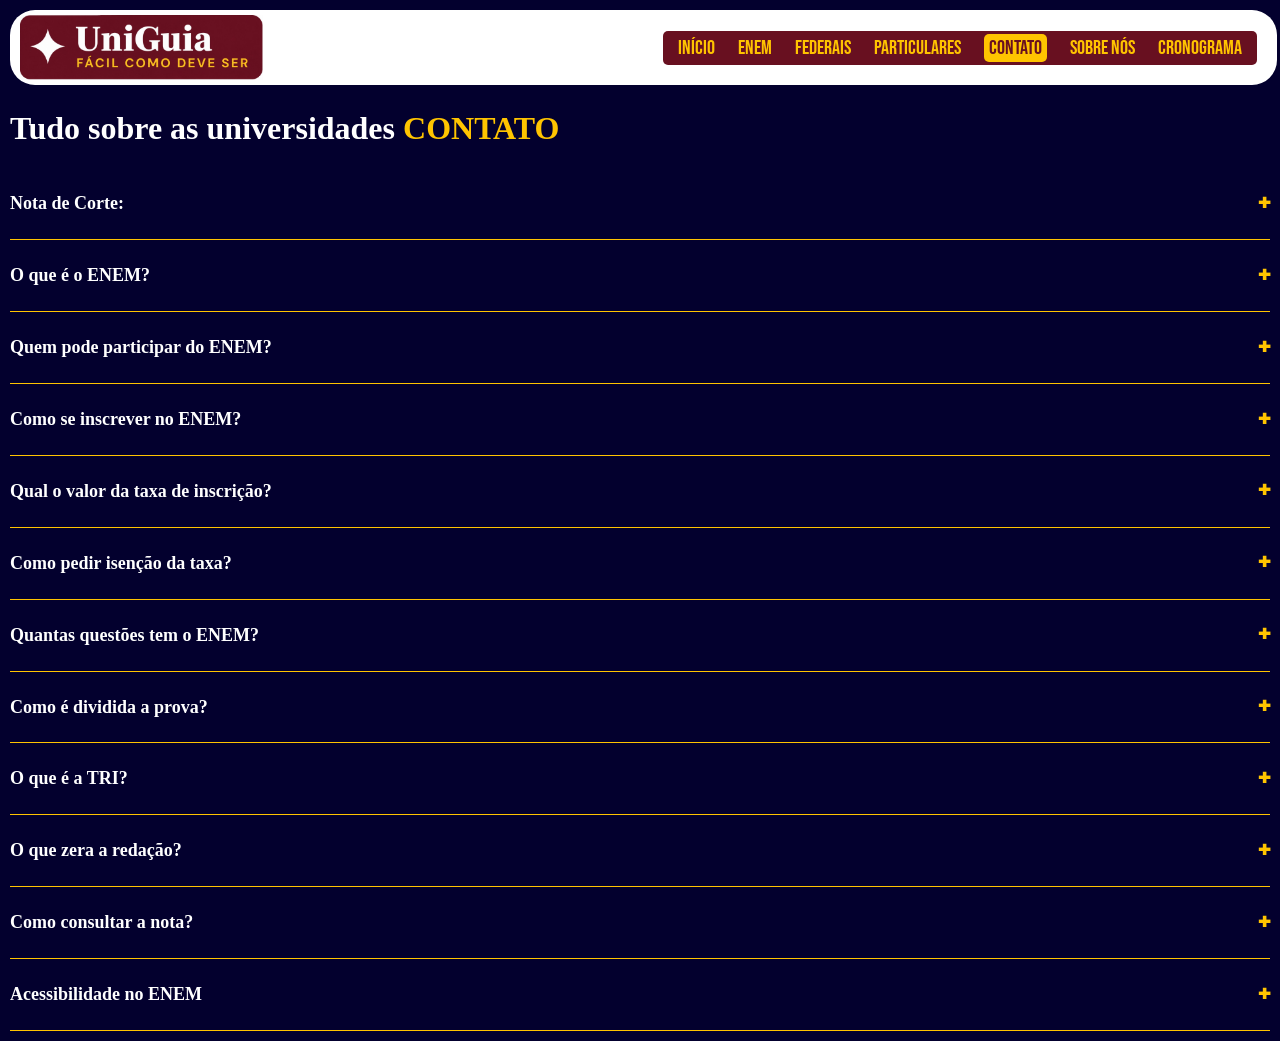
<file: contato.html>
<!DOCTYPE html>
<html lang="en">
<head>
    <meta charset="UTF-8">
    <meta name="viewport" content="width=device-width, initial-scale=1.0">
    <title>UniGuia</title>
    <link rel="stylesheet" href="style.css">
    <link rel="preconnect" href="https://fonts.googleapis.com">
    <link rel="preconnect" href="https://fonts.gstatic.com" crossorigin>
    <link href="https://fonts.googleapis.com/css2?family=Bebas+Neue&display=swap" rel="stylesheet">
</head>
<body>
    <header>
        <div class="logo">
           <img src="img/logo.jpg" alt="logo">
        </div>
        
        <div class="menu">
            <nav>
                <a href="index.html">Início</a>
                <a href="enem.html">Enem</a>
                <a href="federais.html">Federais</a>
                <a href="particulares.html" >Particulares</a>
                <a href="contato.html" id="estilo">Contato</a>
                <a href="sobre_nos.html">Sobre Nós</a>
                <a href="cronograma.html">Cronograma</a>
            </nav>
        </div>
    </header>

    <style>
        body {
            font-family: "Bebas Neue", sans-serif;
            padding: 2px;
            color: #fff;
            background-color: #03002e;;
        }

       .enem {
            margin-top: 100px; 

        }
        .amarelo {
            color: #ffc400;
        }

        h1 {
            font-family: 'Times New Roman', Times, serif;
        }

        h2 {
            text-align: center;
            color: #fff;
            font-family: Georgia, 'Times New Roman', Times, serif;
            font-size: 18px;
        }

        p {
            text-indent: 50px;
        }
        .faq-item {
            border-bottom: 1px solid #ffc400;
            padding: 10px 0;
        }

        .pergunta {
            display: flex;
            justify-content: space-between;
            align-items: center;
            cursor: pointer;
        }

        .pergunta h3 {
            margin: 0;
            font-size: 18px;
            color: #f6f6f6;
        }

        .icone {
            font-size: 30px;
            font-weight: bold;
            color: #ffc400;
            transition: transform 0.3s ease;
        }

        .resposta {
            max-height: 0;
            overflow: hidden;
            transition: max-height 0.3s ease, padding 0.3s ease;
            color: #fff;
        }

        .faq-item.ativa .resposta {
            max-height: 200px;
            padding-top: 10px;
        }

        .faq-item.ativa .icone {
            transform: rotate(45deg);
        }
    </style>
</head>
<body>
        <div class="enem">
        <h1>Tudo sobre as universidades <span class="amarelo"> CONTATO <span></h1>

        <!-- Pergunta 1 -->
        <div class="faq-item">
            <div class="pergunta">
                <h2>Nota de Corte:</h2>
                <span class="icone">+</span>
            </div>
            <div class="resposta">
                <a href="https://acessounico.mec.gov.br/busca" target="_blank"><p> Nota de Corte </p></a>
            </div>
        </div>
        
        <!-- Pergunta 2 -->
        <div class="faq-item">
            <div class="pergunta">
                <h2>O que é o ENEM?</h2>
                <span class="icone">+</span>
            </div>
            <div class="resposta">
                <p>
                    O ENEM (Exame Nacional do Ensino Médio) é uma avaliação criada 
                    pelo Ministério da Educação em 1998. Atualmente, ele é utilizado
                    como uma das principais formas de ingresso no ensino superior
                    brasileiro, permitindo acesso ao SISU, PROUNI, FIES e diversas
                    instituições de ensino.
                </p>
            </div>
        </div>
        
        <!-- Pergunta 3 -->
        <div class="faq-item">
            <div class="pergunta">
                <h2>Quem pode participar do ENEM?</h2>
                <span class="icone">+</span>
            </div>
            <div class="resposta">
                <p>
                    Pode participar:
                    Quem já concluiu o Ensino Médio;
                    Quem está concluindo o Ensino Médio;
                    Estudantes dos anos anteriores como "treineiros", apenas para autoavaliação.
                </p>
            </div>
        </div>
        
        <!-- Pergunta 4 -->
        <div class="faq-item">
            <div class="pergunta">
                <h2>Como se inscrever no ENEM?</h2>
       
                <span class="icone">+</span>
            </div>
            <div class="resposta">
                 <p> 
                    A inscrição é realizada exclusivamente pela Página do Participante do Inep,
                    utilizando CPF e conta Gov.br Site oficial: 
                </p>
                <a href="https://enem.inep.gov.br/participante/?utm_source=chatgpt.com" target="_blank"><p> Página do participante </p></a>
            </div>
        </div>


        <!-- Pergunta 5 -->
        <div class="faq-item">
            <div class="pergunta">
                <h2>Qual o valor da taxa de inscrição?</h2>
                <span class="icone">+</span>
            </div>
            <div class="resposta">
                <p>
                    Na edição de 2026, a taxa de inscrição é de R$ 85,00.
                </p>            
            </div>
        </div>


        <!-- Pergunta 6 -->
        <div class="faq-item">
            <div class="pergunta">
                <h2>Como pedir isenção da taxa?</h2>
        
                <span class="icone">+</span>
            </div>
            <div class="resposta">
                <p>
                    Podem solicitar isenção:
                    Estudantes do 3º ano da rede pública;
                    Pessoas que cursaram todo o ensino médio em escola pública ou como bolsistas
                    integrais com renda familiar de até 1,5 salário mínimo por pessoa;
                    Inscritos no CadÚnico;
                    Beneficiários do programa Pé-de-Meia.
                </p>
            </div>
        </div>

         <!-- Pergunta 7 -->
        <div class="faq-item">
            <div class="pergunta">
                <h2>Quantas questões tem o ENEM?</h2>
                <span class="icone">+</span>
            </div>
            <div class="resposta">
                <p>
                    O exame possui:
                    180 questões objetivas;
                    1 redação dissertativo-argumentativa.
                    As questões são divididas em quatro áreas do conhecimento.
                </p>
            </div>
        </div>
        
        <!-- Pergunta 8 -->
        <div class="faq-item">
            <div class="pergunta">
                <h2>Como é dividida a prova?</h2>
                <span class="icone">+</span>
            </div>
            <div class="resposta">
                <p>1º dia</p>
                <p>
                    - Linguagens, Códigos e suas Tecnologias
                    - Ciências Humanas e suas Tecnologias
                    - Redação</p>
                <p>2º dia</p>
                <p>
                    - Matemática e suas Tecnologias
                    - Ciências da Natureza e suas Tecnologias 
                </p>
                <p>
                    Total: 180 questões + redação.
                </p>
            </div>
        </div>

        <!-- Pergunta 9 -->
        <div class="faq-item">
            <div class="pergunta">
                <h2>O que é a TRI?</h2>
        
                <span class="icone">+</span>
            </div>
            <div class="resposta">
                <p>
                    TRI significa Teoria de Resposta ao Item.
                    Ela não considera apenas quantas questões você acertou, mas também a coerência dos seus acertos. Acertar questões difíceis e errar muitas fáceis pode reduzir a nota final, pois o sistema entende que houve inconsistência no padrão de respostas.
                </p>
            </div>
        </div>

        <!-- Pergunta 10 -->
        <div class="faq-item">
            <div class="pergunta">
                 <h2>O que zera a redação?</h2>
        
                <span class="icone">+</span>
            </div>
            <div class="resposta">
                <p>
                    A redação recebe nota zero quando:
                    Foge totalmente ao tema;
                    Não é um texto dissertativo-argumentativo;
                    Possui menos de 7 linhas;
                    Contém impropérios ou desenhos;
                    Está em branco;
                    Apresenta cópia integral dos textos motivadores.
                </p>
            
            </div>
        </div>

        <!-- Pergunta 11 -->
        <div class="faq-item">
            <div class="pergunta">
                <h2>Como consultar a nota?</h2>
                <span class="icone">+</span>
            </div>
            <div class="resposta">
                <p>
                    A nota é divulgada na Página do Participante.
                    O estudante deve acessar com CPF e senha da conta Gov.br.
                    Acesso: 
                </p>
                <a href="https://enem.inep.gov.br/participante/?utm_source=chatgpt.com"></a> 
            </div>
        </div>


        <!-- Pergunta 12 -->
        <div class="faq-item">
            <div class="pergunta">
                <h2>Acessibilidade no ENEM</h2>
                <span class="icone">+</span>
            </div>
            <div class="resposta">
                <p>
                    Quem pode solicitar atendimento especializado?
                    Participantes com deficiência, transtorno funcional específico (como TEA, dislexia, TDAH), gestantes,
                    lactantes, idosos e pessoas com outras condições específicas previstas no edital. A solicitação é
                    feita durante a inscrição. Fonte:
                </p>
                <a href="INEP - Perguntas Frequentes ENEM" target="_blank"></a>
            </div>
        </div>

    </div>


    <script src="script.js"></script>

</body>
</html>
</file>
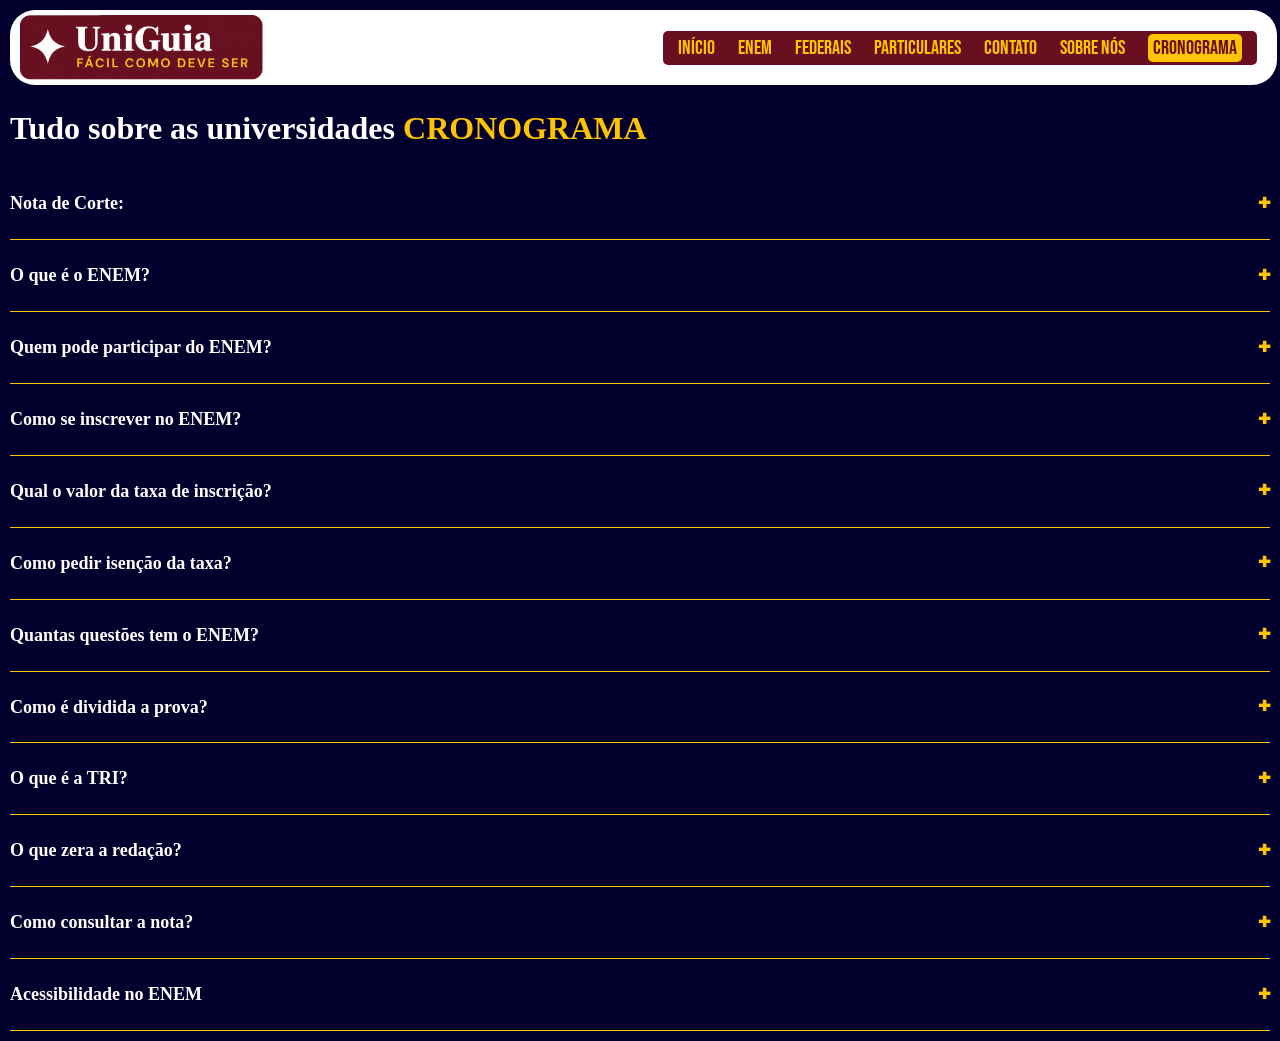
<file: cronograma.html>
<!DOCTYPE html>
<html lang="en">
<head>
    <meta charset="UTF-8">
    <meta name="viewport" content="width=device-width, initial-scale=1.0">
    <title>UniGuia</title>
    <link rel="stylesheet" href="style.css">
    <link rel="preconnect" href="https://fonts.googleapis.com">
    <link rel="preconnect" href="https://fonts.gstatic.com" crossorigin>
    <link href="https://fonts.googleapis.com/css2?family=Bebas+Neue&display=swap" rel="stylesheet">
</head>
<body>
    <header>
        <div class="logo">
           <img src="img/logo.jpg" alt="logo">
        </div>
        
        <div class="menu">
            <nav>
                <a href="index.html">Início</a>
                <a href="enem.html">Enem</a>
                <a href="federais.html" >Federais</a>
                <a href="particulares.html">Particulares</a>
                <a href="contato.html">Contato</a>
                <a href="sobre_nos.html">Sobre Nós</a>
                <a href="cronograma.html" id="estilo">Cronograma</a>
            </nav>
        </div>
    </header>

    <style>
        body {
            font-family: "Bebas Neue", sans-serif;
            padding: 2px;
            color: #fff;
            background-color: #03002e;;
        }

       .enem {
            margin-top: 100px; 

        }
        .amarelo {
            color: #ffc400;
        }

        h1 {
            font-family: 'Times New Roman', Times, serif;
        }

        h2 {
            text-align: center;
            color: #fff;
            font-family: Georgia, 'Times New Roman', Times, serif;
            font-size: 18px;
        }

        p {
            text-indent: 50px;
        }
        .faq-item {
            border-bottom: 1px solid #ffc400;
            padding: 10px 0;
        }

        .pergunta {
            display: flex;
            justify-content: space-between;
            align-items: center;
            cursor: pointer;
        }

        .pergunta h3 {
            margin: 0;
            font-size: 18px;
            color: #f6f6f6;
        }

        .icone {
            font-size: 30px;
            font-weight: bold;
            color: #ffc400;
            transition: transform 0.3s ease;
        }

        .resposta {
            max-height: 0;
            overflow: hidden;
            transition: max-height 0.3s ease, padding 0.3s ease;
            color: #fff;
        }

        .faq-item.ativa .resposta {
            max-height: 200px;
            padding-top: 10px;
        }

        .faq-item.ativa .icone {
            transform: rotate(45deg);
        }
    </style>
</head>
<body>
        <div class="enem">
        <h1>Tudo sobre as universidades <span class="amarelo"> CRONOGRAMA <span></h1>

        <!-- Pergunta 1 -->
        <div class="faq-item">
            <div class="pergunta">
                <h2>Nota de Corte:</h2>
                <span class="icone">+</span>
            </div>
            <div class="resposta">
                <a href="https://acessounico.mec.gov.br/busca" target="_blank"><p> Nota de Corte </p></a>
            </div>
        </div>
        
        <!-- Pergunta 2 -->
        <div class="faq-item">
            <div class="pergunta">
                <h2>O que é o ENEM?</h2>
                <span class="icone">+</span>
            </div>
            <div class="resposta">
                <p>
                    O ENEM (Exame Nacional do Ensino Médio) é uma avaliação criada 
                    pelo Ministério da Educação em 1998. Atualmente, ele é utilizado
                    como uma das principais formas de ingresso no ensino superior
                    brasileiro, permitindo acesso ao SISU, PROUNI, FIES e diversas
                    instituições de ensino.
                </p>
            </div>
        </div>
        
        <!-- Pergunta 3 -->
        <div class="faq-item">
            <div class="pergunta">
                <h2>Quem pode participar do ENEM?</h2>
                <span class="icone">+</span>
            </div>
            <div class="resposta">
                <p>
                    Pode participar:
                    Quem já concluiu o Ensino Médio;
                    Quem está concluindo o Ensino Médio;
                    Estudantes dos anos anteriores como "treineiros", apenas para autoavaliação.
                </p>
            </div>
        </div>
        
        <!-- Pergunta 4 -->
        <div class="faq-item">
            <div class="pergunta">
                <h2>Como se inscrever no ENEM?</h2>
       
                <span class="icone">+</span>
            </div>
            <div class="resposta">
                 <p> 
                    A inscrição é realizada exclusivamente pela Página do Participante do Inep,
                    utilizando CPF e conta Gov.br Site oficial: 
                </p>
                <a href="https://enem.inep.gov.br/participante/?utm_source=chatgpt.com" target="_blank"><p> Página do participante </p></a>
            </div>
        </div>


        <!-- Pergunta 5 -->
        <div class="faq-item">
            <div class="pergunta">
                <h2>Qual o valor da taxa de inscrição?</h2>
                <span class="icone">+</span>
            </div>
            <div class="resposta">
                <p>
                    Na edição de 2026, a taxa de inscrição é de R$ 85,00.
                </p>            
            </div>
        </div>


        <!-- Pergunta 6 -->
        <div class="faq-item">
            <div class="pergunta">
                <h2>Como pedir isenção da taxa?</h2>
        
                <span class="icone">+</span>
            </div>
            <div class="resposta">
                <p>
                    Podem solicitar isenção:
                    Estudantes do 3º ano da rede pública;
                    Pessoas que cursaram todo o ensino médio em escola pública ou como bolsistas
                    integrais com renda familiar de até 1,5 salário mínimo por pessoa;
                    Inscritos no CadÚnico;
                    Beneficiários do programa Pé-de-Meia.
                </p>
            </div>
        </div>

         <!-- Pergunta 7 -->
        <div class="faq-item">
            <div class="pergunta">
                <h2>Quantas questões tem o ENEM?</h2>
                <span class="icone">+</span>
            </div>
            <div class="resposta">
                <p>
                    O exame possui:
                    180 questões objetivas;
                    1 redação dissertativo-argumentativa.
                    As questões são divididas em quatro áreas do conhecimento.
                </p>
            </div>
        </div>
        
        <!-- Pergunta 8 -->
        <div class="faq-item">
            <div class="pergunta">
                <h2>Como é dividida a prova?</h2>
                <span class="icone">+</span>
            </div>
            <div class="resposta">
                <p>1º dia</p>
                <p>
                    - Linguagens, Códigos e suas Tecnologias
                    - Ciências Humanas e suas Tecnologias
                    - Redação</p>
                <p>2º dia</p>
                <p>
                    - Matemática e suas Tecnologias
                    - Ciências da Natureza e suas Tecnologias 
                </p>
                <p>
                    Total: 180 questões + redação.
                </p>
            </div>
        </div>

        <!-- Pergunta 9 -->
        <div class="faq-item">
            <div class="pergunta">
                <h2>O que é a TRI?</h2>
        
                <span class="icone">+</span>
            </div>
            <div class="resposta">
                <p>
                    TRI significa Teoria de Resposta ao Item.
                    Ela não considera apenas quantas questões você acertou, mas também a coerência dos seus acertos. Acertar questões difíceis e errar muitas fáceis pode reduzir a nota final, pois o sistema entende que houve inconsistência no padrão de respostas.
                </p>
            </div>
        </div>

        <!-- Pergunta 10 -->
        <div class="faq-item">
            <div class="pergunta">
                 <h2>O que zera a redação?</h2>
        
                <span class="icone">+</span>
            </div>
            <div class="resposta">
                <p>
                    A redação recebe nota zero quando:
                    Foge totalmente ao tema;
                    Não é um texto dissertativo-argumentativo;
                    Possui menos de 7 linhas;
                    Contém impropérios ou desenhos;
                    Está em branco;
                    Apresenta cópia integral dos textos motivadores.
                </p>
            
            </div>
        </div>

        <!-- Pergunta 11 -->
        <div class="faq-item">
            <div class="pergunta">
                <h2>Como consultar a nota?</h2>
                <span class="icone">+</span>
            </div>
            <div class="resposta">
                <p>
                    A nota é divulgada na Página do Participante.
                    O estudante deve acessar com CPF e senha da conta Gov.br.
                    Acesso: 
                </p>
                <a href="https://enem.inep.gov.br/participante/?utm_source=chatgpt.com"></a> 
            </div>
        </div>


        <!-- Pergunta 12 -->
        <div class="faq-item">
            <div class="pergunta">
                <h2>Acessibilidade no ENEM</h2>
                <span class="icone">+</span>
            </div>
            <div class="resposta">
                <p>
                    Quem pode solicitar atendimento especializado?
                    Participantes com deficiência, transtorno funcional específico (como TEA, dislexia, TDAH), gestantes,
                    lactantes, idosos e pessoas com outras condições específicas previstas no edital. A solicitação é
                    feita durante a inscrição. Fonte:
                </p>
                <a href="INEP - Perguntas Frequentes ENEM" target="_blank"></a>
            </div>
        </div>

    </div>


    <script src="script.js"></script>

</body>
</html>
</file>
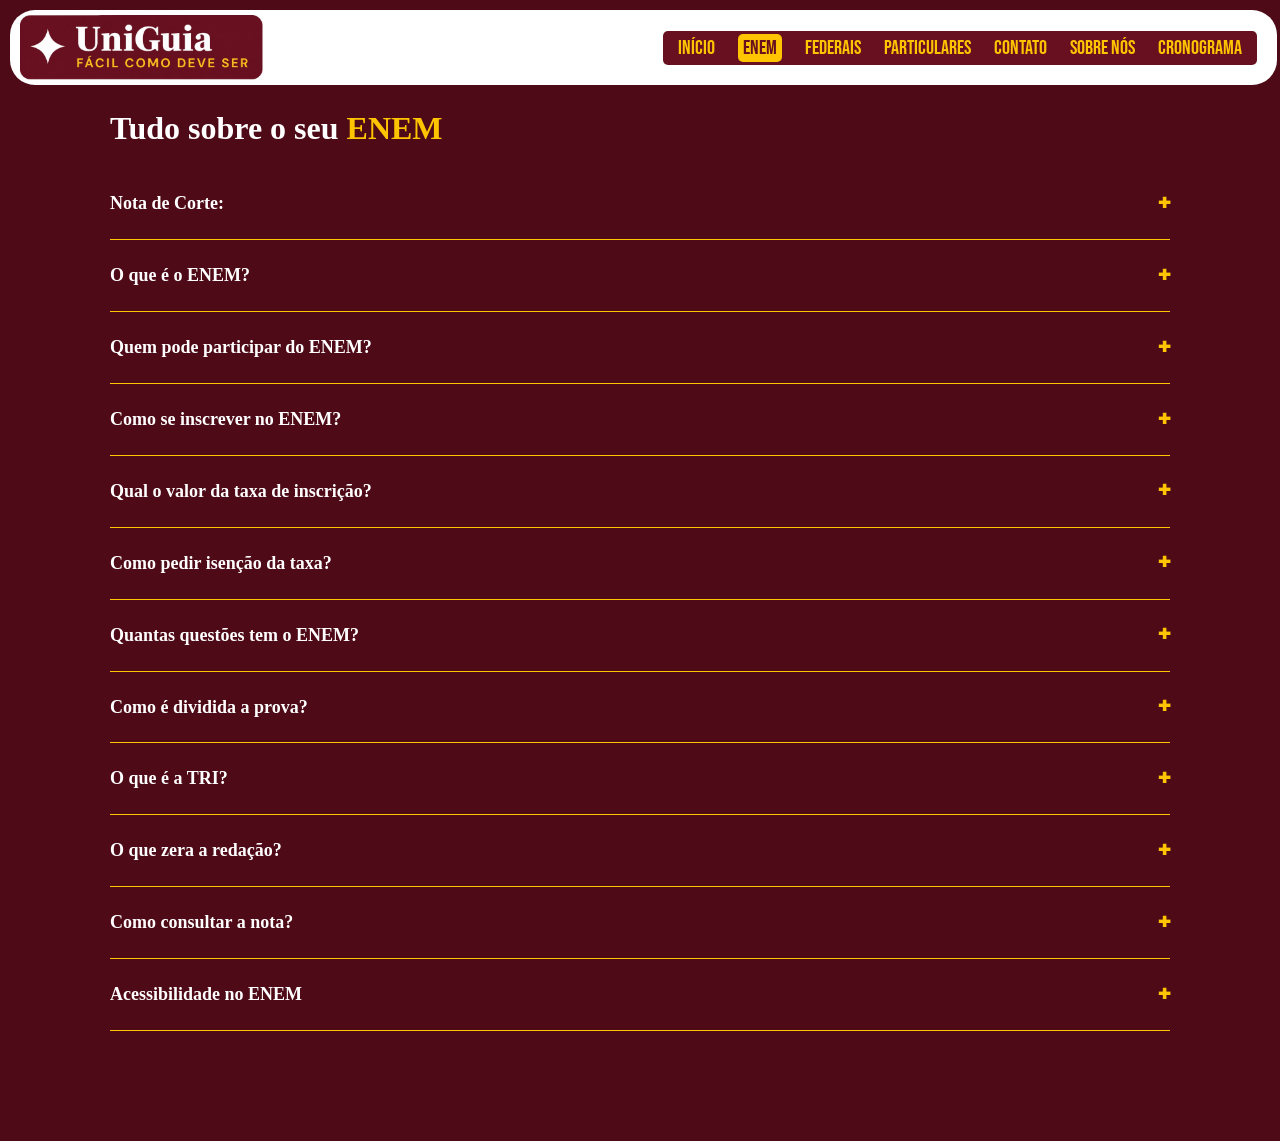
<file: enem.html>
<!DOCTYPE html>
<html lang="en">
<head>
    <meta charset="UTF-8">
    <meta name="viewport" content="width=device-width, initial-scale=1.0">
    <title>UniGuia</title>
    <link rel="stylesheet" href="style.css">
    <link rel="preconnect" href="https://fonts.googleapis.com">
    <link rel="preconnect" href="https://fonts.gstatic.com" crossorigin>
    <link href="https://fonts.googleapis.com/css2?family=Bebas+Neue&display=swap" rel="stylesheet">

    <style>
        body {
            font-family: "Bebas Neue", sans-serif;
            padding: 2px;
            color: #fff;
            background-color: #4E0B17;
        }

        .enem {
            margin: 100px; 
            

        }
        .amarelo {
            color: #ffc400;
        }

        h1 {
            font-family: 'Times New Roman', Times, serif;
        }

        h2 {
            text-align: center;
            color: #fff;
            font-family: Georgia, 'Times New Roman', Times, serif;
            font-size: 18px;
        }

        p {
            text-indent: 50px;
        }
        .faq-item {
            border-bottom: 1px solid #ffc400;
            padding: 10px 0;
        }

        .pergunta {
            display: flex;
            justify-content: space-between;
            align-items: center;
            cursor: pointer;
        }

        .pergunta h3 {
            margin: 0;
            font-size: 18px;
            color: #f6f6f6;
        }

        .icone {
            font-size: 30px;
            font-weight: bold;
            color: #ffc400;
            transition: transform 0.3s ease;
        }

        .resposta {
            max-height: 0;
            overflow: hidden;
            transition: max-height 0.3s ease, padding 0.3s ease;
            color: #fff;
        }

        .faq-item.ativa .resposta {
            max-height: 200px;
            padding-top: 10px;
        }

        .faq-item.ativa .icone {
            transform: rotate(45deg);
        }
    </style>
</head>
<body>
    <header>
        <div class="logo">
           <img src="img/logo.jpg" alt="logo">
        </div>
        
        <div class="menu">
            <nav>
                <a href="index.html">Início</a>
                <a href="enem.html" id="estilo">Enem</a>
                <a href="federais.html">Federais</a>
                <a href="particulares.html">Particulares</a>
                <a href="contato.html">Contato</a>
                <a href="sobre_nos.html">Sobre Nós</a>
                <a href="cronograma.html">Cronograma</a>
            </nav>
        </div>
    </header>

    <div class="enem">
        <h1>Tudo sobre o seu <span class="amarelo">ENEM<span></h1>

        <!-- Pergunta 1 -->
        <div class="faq-item">
            <div class="pergunta">
                <h2>Nota de Corte:</h2>
                <span class="icone">+</span>
            </div>
            <div class="resposta">
                <a href="https://acessounico.mec.gov.br/busca" target="_blank"><p> Nota de Corte </p></a>
            </div>
        </div>
        
        <!-- Pergunta 2 -->
        <div class="faq-item">
            <div class="pergunta">
                <h2>O que é o ENEM?</h2>
                <span class="icone">+</span>
            </div>
            <div class="resposta">
                <p>
                    O ENEM (Exame Nacional do Ensino Médio) é uma avaliação criada 
                    pelo Ministério da Educação em 1998. Atualmente, ele é utilizado
                    como uma das principais formas de ingresso no ensino superior
                    brasileiro, permitindo acesso ao SISU, PROUNI, FIES e diversas
                    instituições de ensino.
                </p>
            </div>
        </div>
        
        <!-- Pergunta 3 -->
        <div class="faq-item">
            <div class="pergunta">
                <h2>Quem pode participar do ENEM?</h2>
                <span class="icone">+</span>
            </div>
            <div class="resposta">
                <p>
                    Pode participar:
                    Quem já concluiu o Ensino Médio;
                    Quem está concluindo o Ensino Médio;
                    Estudantes dos anos anteriores como "treineiros", apenas para autoavaliação.
                </p>
            </div>
        </div>
        
        <!-- Pergunta 4 -->
        <div class="faq-item">
            <div class="pergunta">
                <h2>Como se inscrever no ENEM?</h2>
       
                <span class="icone">+</span>
            </div>
            <div class="resposta">
                 <p> 
                    A inscrição é realizada exclusivamente pela Página do Participante do Inep,
                    utilizando CPF e conta Gov.br Site oficial: 
                </p>
                <a href="https://enem.inep.gov.br/participante/?utm_source=chatgpt.com" target="_blank"><p> Página do participante </p></a>
            </div>
        </div>


        <!-- Pergunta 5 -->
        <div class="faq-item">
            <div class="pergunta">
                <h2>Qual o valor da taxa de inscrição?</h2>
                <span class="icone">+</span>
            </div>
            <div class="resposta">
                <p>
                    Na edição de 2026, a taxa de inscrição é de R$ 85,00.
                </p>            
            </div>
        </div>


        <!-- Pergunta 6 -->
        <div class="faq-item">
            <div class="pergunta">
                <h2>Como pedir isenção da taxa?</h2>
        
                <span class="icone">+</span>
            </div>
            <div class="resposta">
                <p>
                    Podem solicitar isenção:
                    Estudantes do 3º ano da rede pública;
                    Pessoas que cursaram todo o ensino médio em escola pública ou como bolsistas
                    integrais com renda familiar de até 1,5 salário mínimo por pessoa;
                    Inscritos no CadÚnico;
                    Beneficiários do programa Pé-de-Meia.
                </p>
            </div>
        </div>

         <!-- Pergunta 7 -->
        <div class="faq-item">
            <div class="pergunta">
                <h2>Quantas questões tem o ENEM?</h2>
                <span class="icone">+</span>
            </div>
            <div class="resposta">
                <p>
                    O exame possui:
                    180 questões objetivas;
                    1 redação dissertativo-argumentativa.
                    As questões são divididas em quatro áreas do conhecimento.
                </p>
            </div>
        </div>
        
        <!-- Pergunta 8 -->
        <div class="faq-item">
            <div class="pergunta">
                <h2>Como é dividida a prova?</h2>
                <span class="icone">+</span>
            </div>
            <div class="resposta">
                <p>1º dia</p>
                <p>
                    - Linguagens, Códigos e suas Tecnologias
                    - Ciências Humanas e suas Tecnologias
                    - Redação</p>
                <p>2º dia</p>
                <p>
                    - Matemática e suas Tecnologias
                    - Ciências da Natureza e suas Tecnologias 
                </p>
                <p>
                    Total: 180 questões + redação.
                </p>
            </div>
        </div>

        <!-- Pergunta 9 -->
        <div class="faq-item">
            <div class="pergunta">
                <h2>O que é a TRI?</h2>
        
                <span class="icone">+</span>
            </div>
            <div class="resposta">
                <p>
                    TRI significa Teoria de Resposta ao Item.
                    Ela não considera apenas quantas questões você acertou, mas também a coerência dos seus acertos. Acertar questões difíceis e errar muitas fáceis pode reduzir a nota final, pois o sistema entende que houve inconsistência no padrão de respostas.
                </p>
            </div>
        </div>

        <!-- Pergunta 10 -->
        <div class="faq-item">
            <div class="pergunta">
                 <h2>O que zera a redação?</h2>
        
                <span class="icone">+</span>
            </div>
            <div class="resposta">
                <p>
                    A redação recebe nota zero quando:
                    Foge totalmente ao tema;
                    Não é um texto dissertativo-argumentativo;
                    Possui menos de 7 linhas;
                    Contém impropérios ou desenhos;
                    Está em branco;
                    Apresenta cópia integral dos textos motivadores.
                </p>
            
            </div>
        </div>

        <!-- Pergunta 11 -->
        <div class="faq-item">
            <div class="pergunta">
                <h2>Como consultar a nota?</h2>
                <span class="icone">+</span>
            </div>
            <div class="resposta">
                <p>
                    A nota é divulgada na Página do Participante.
                    O estudante deve acessar com CPF e senha da conta Gov.br.
                    Acesso: 
                </p>
                <a href="https://enem.inep.gov.br/participante/?utm_source=chatgpt.com"></a> 
            </div>
        </div>


        <!-- Pergunta 12 -->
        <div class="faq-item">
            <div class="pergunta">
                <h2>Acessibilidade no ENEM</h2>
                <span class="icone">+</span>
            </div>
            <div class="resposta">
                <p>
                    Quem pode solicitar atendimento especializado?
                    Participantes com deficiência, transtorno funcional específico (como TEA, dislexia, TDAH), gestantes,
                    lactantes, idosos e pessoas com outras condições específicas previstas no edital. A solicitação é
                    feita durante a inscrição. Fonte:
                </p>
                <a href="INEP - Perguntas Frequentes ENEM" target="_blank"></a>
            </div>
        </div>

    </div>


    <script src="script.js"></script>
</body>
</html>
</file>
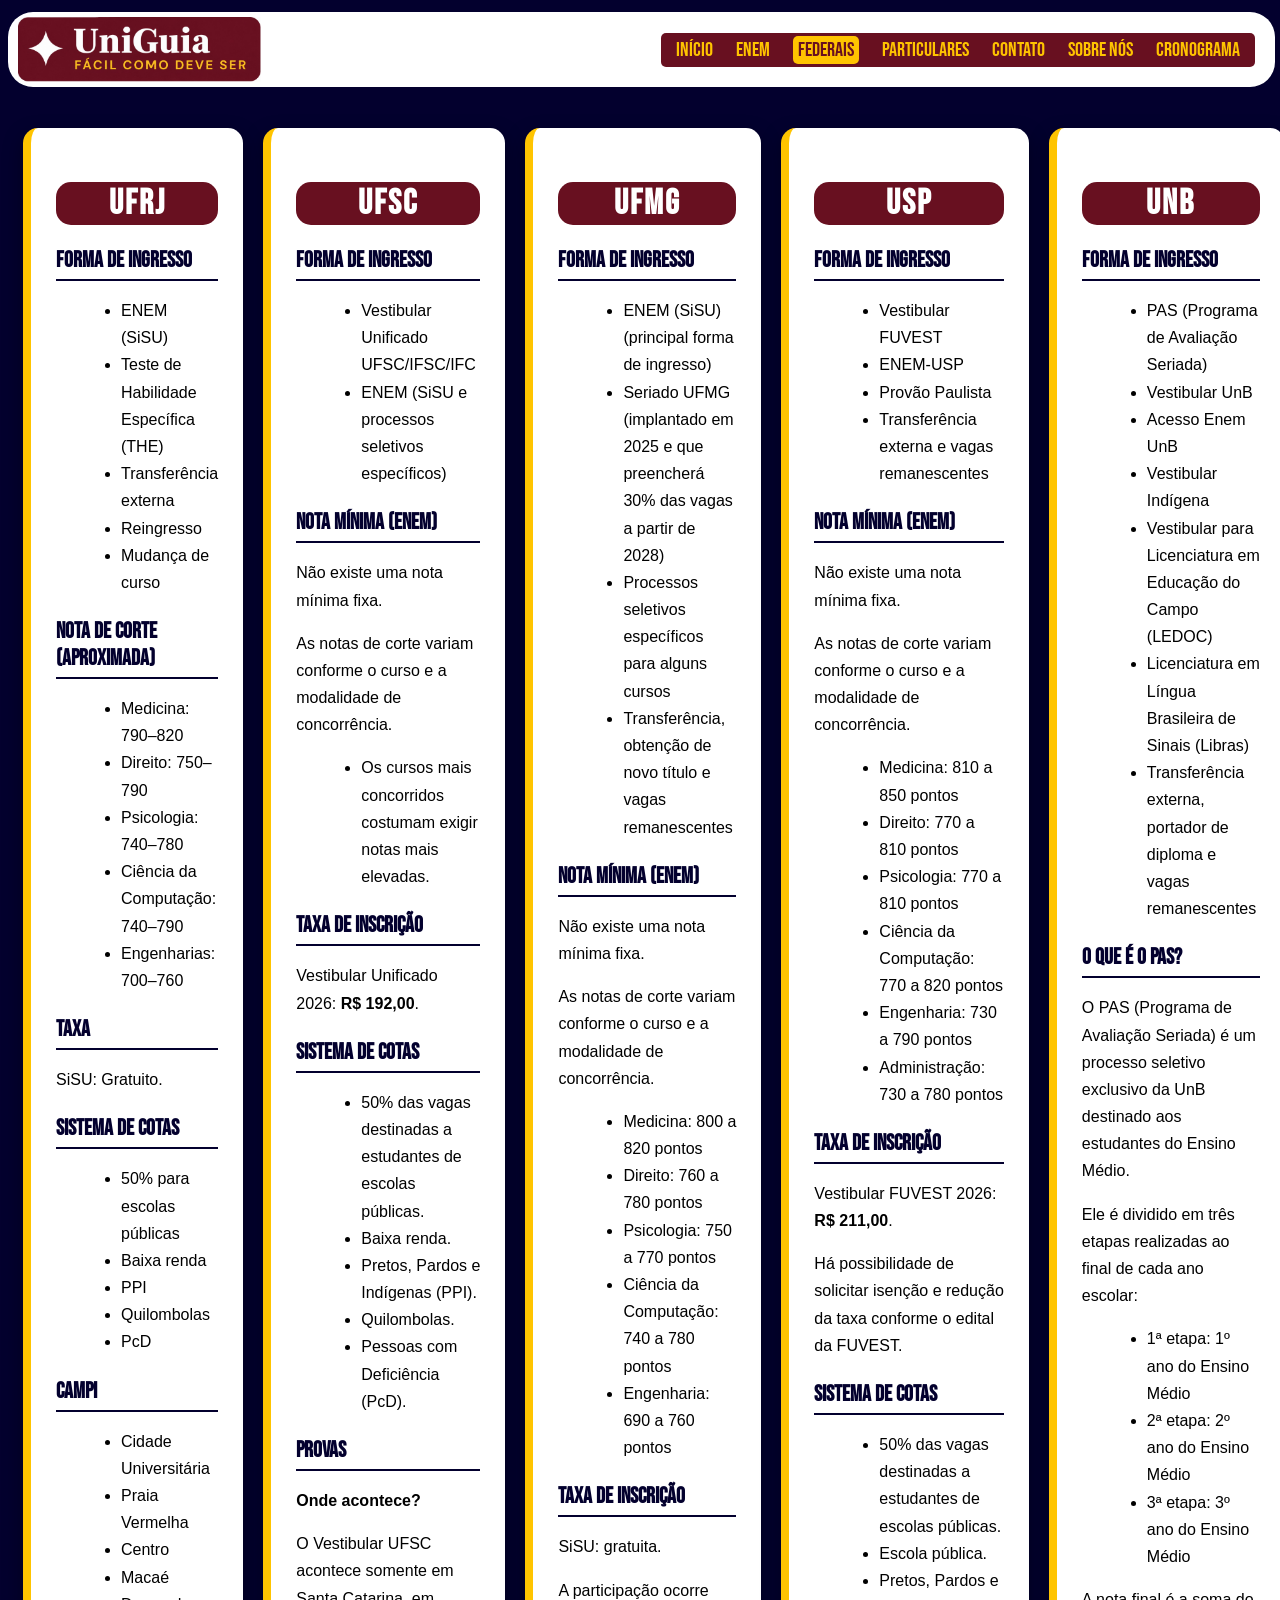
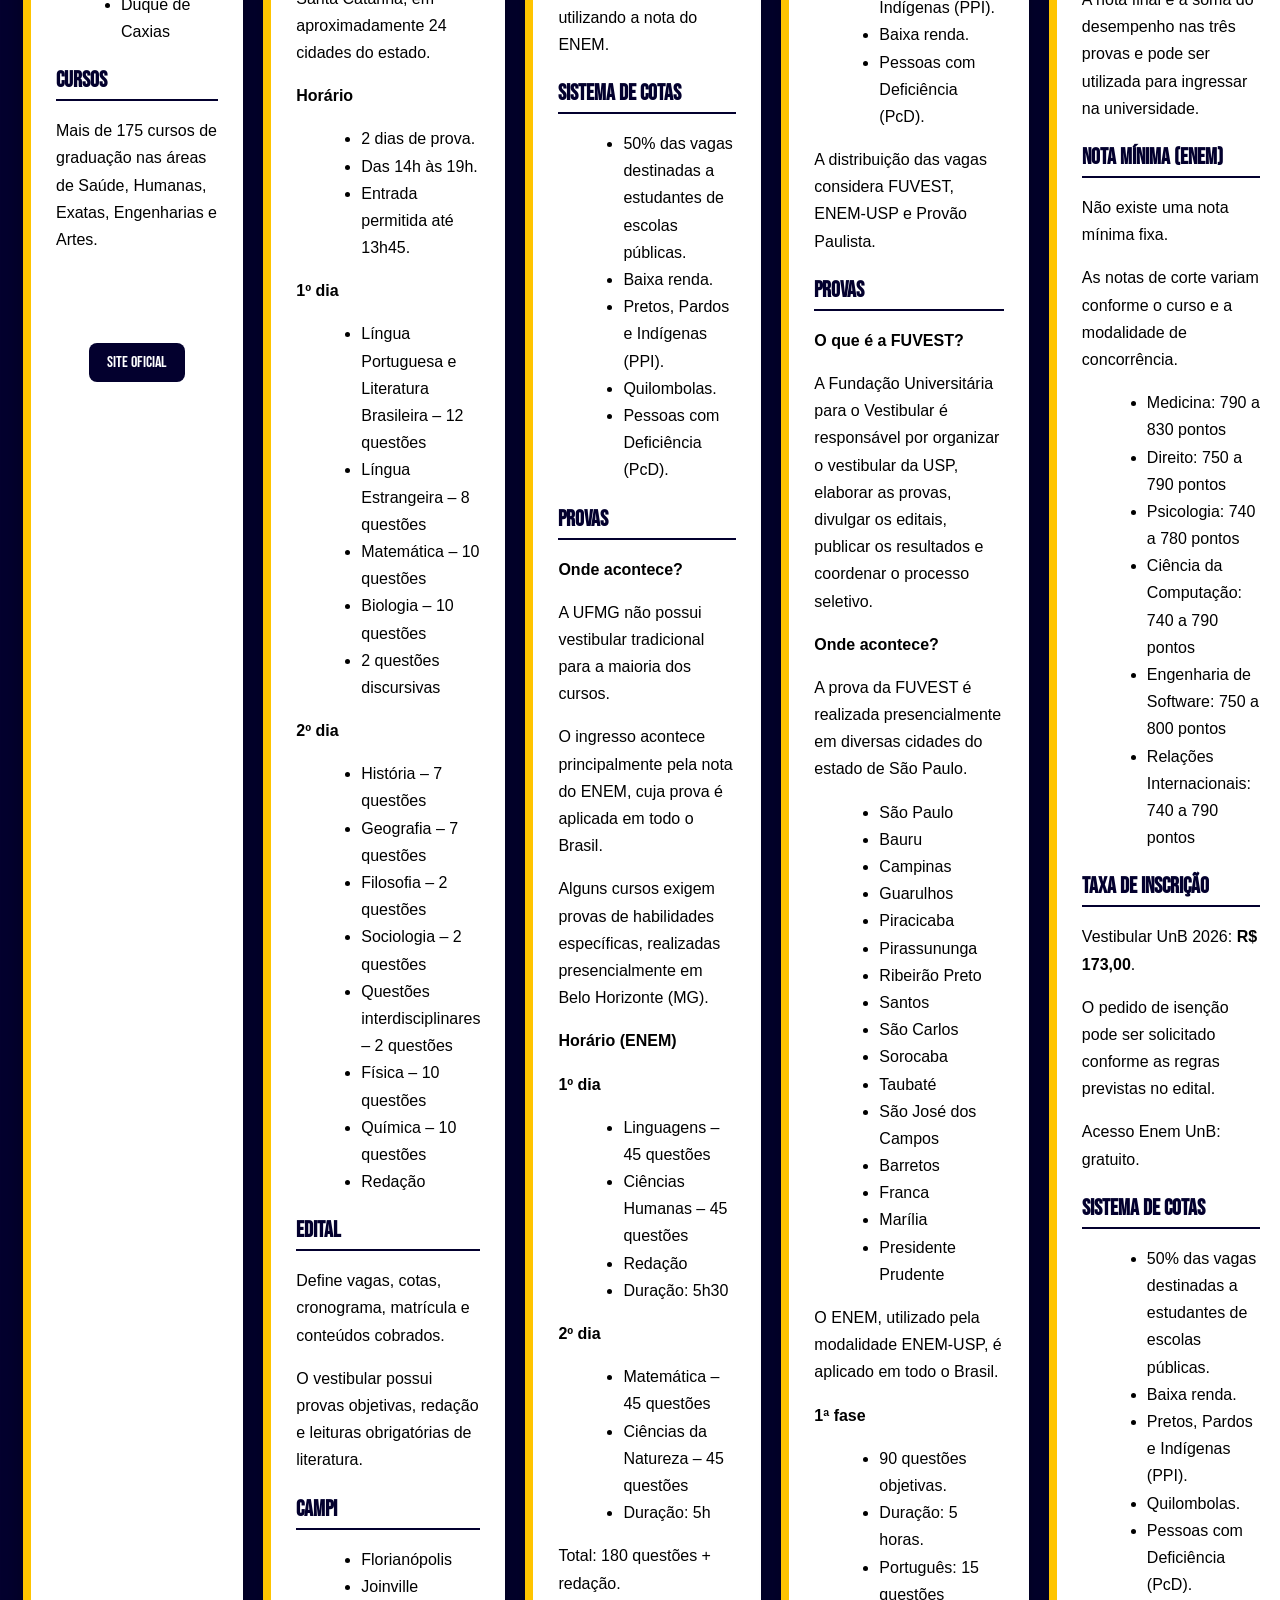
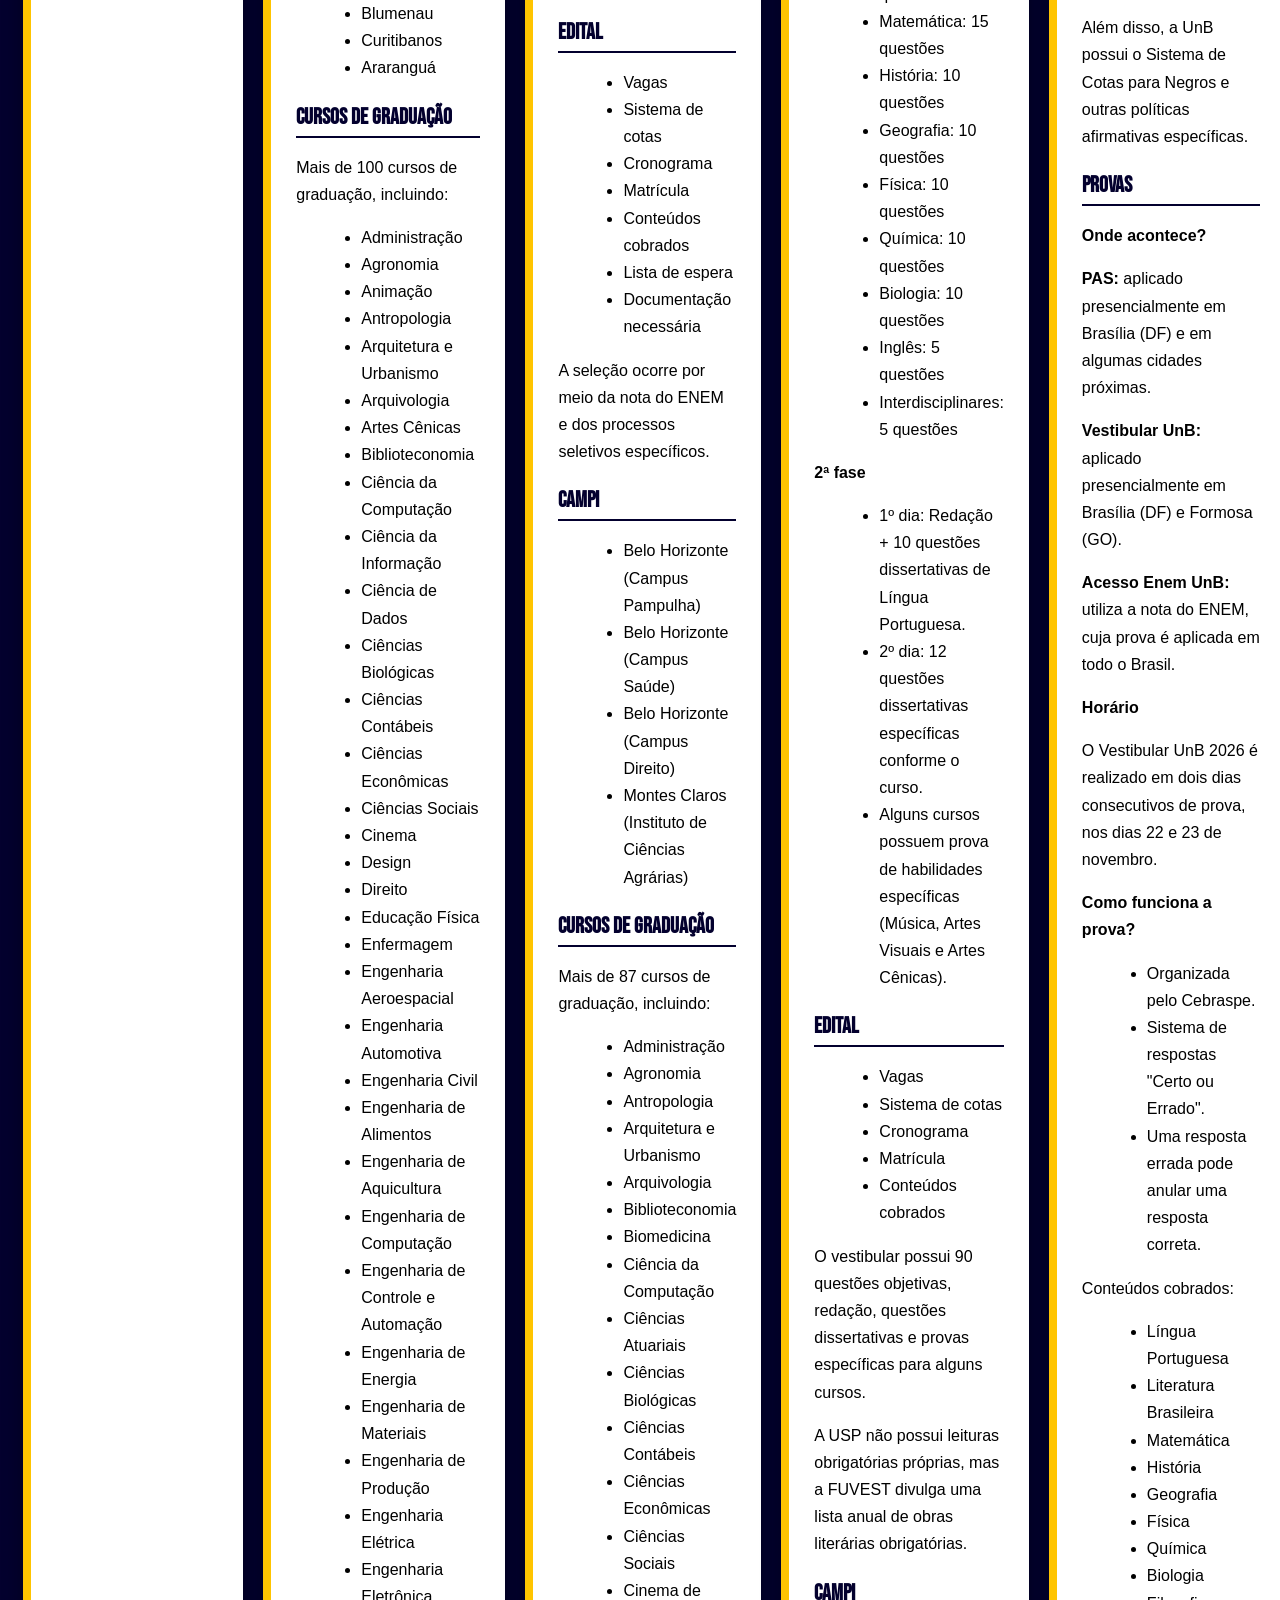
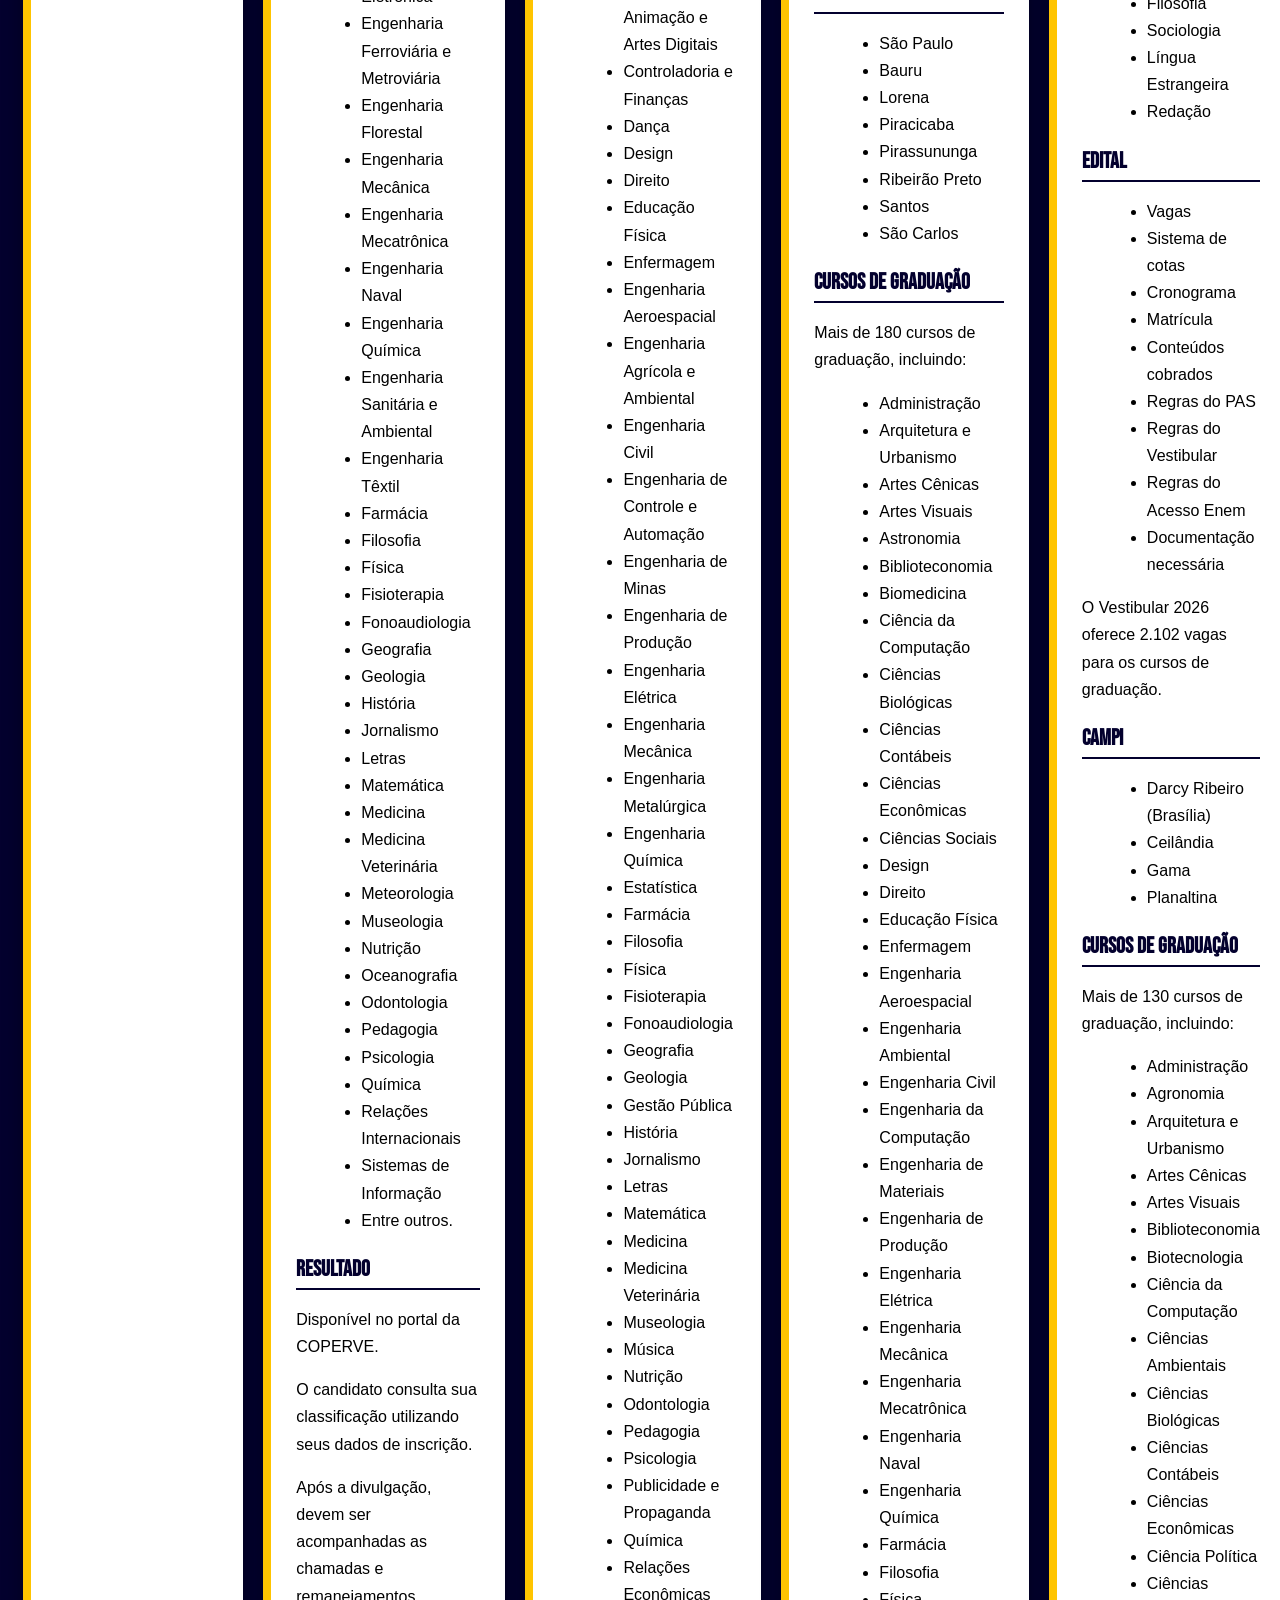
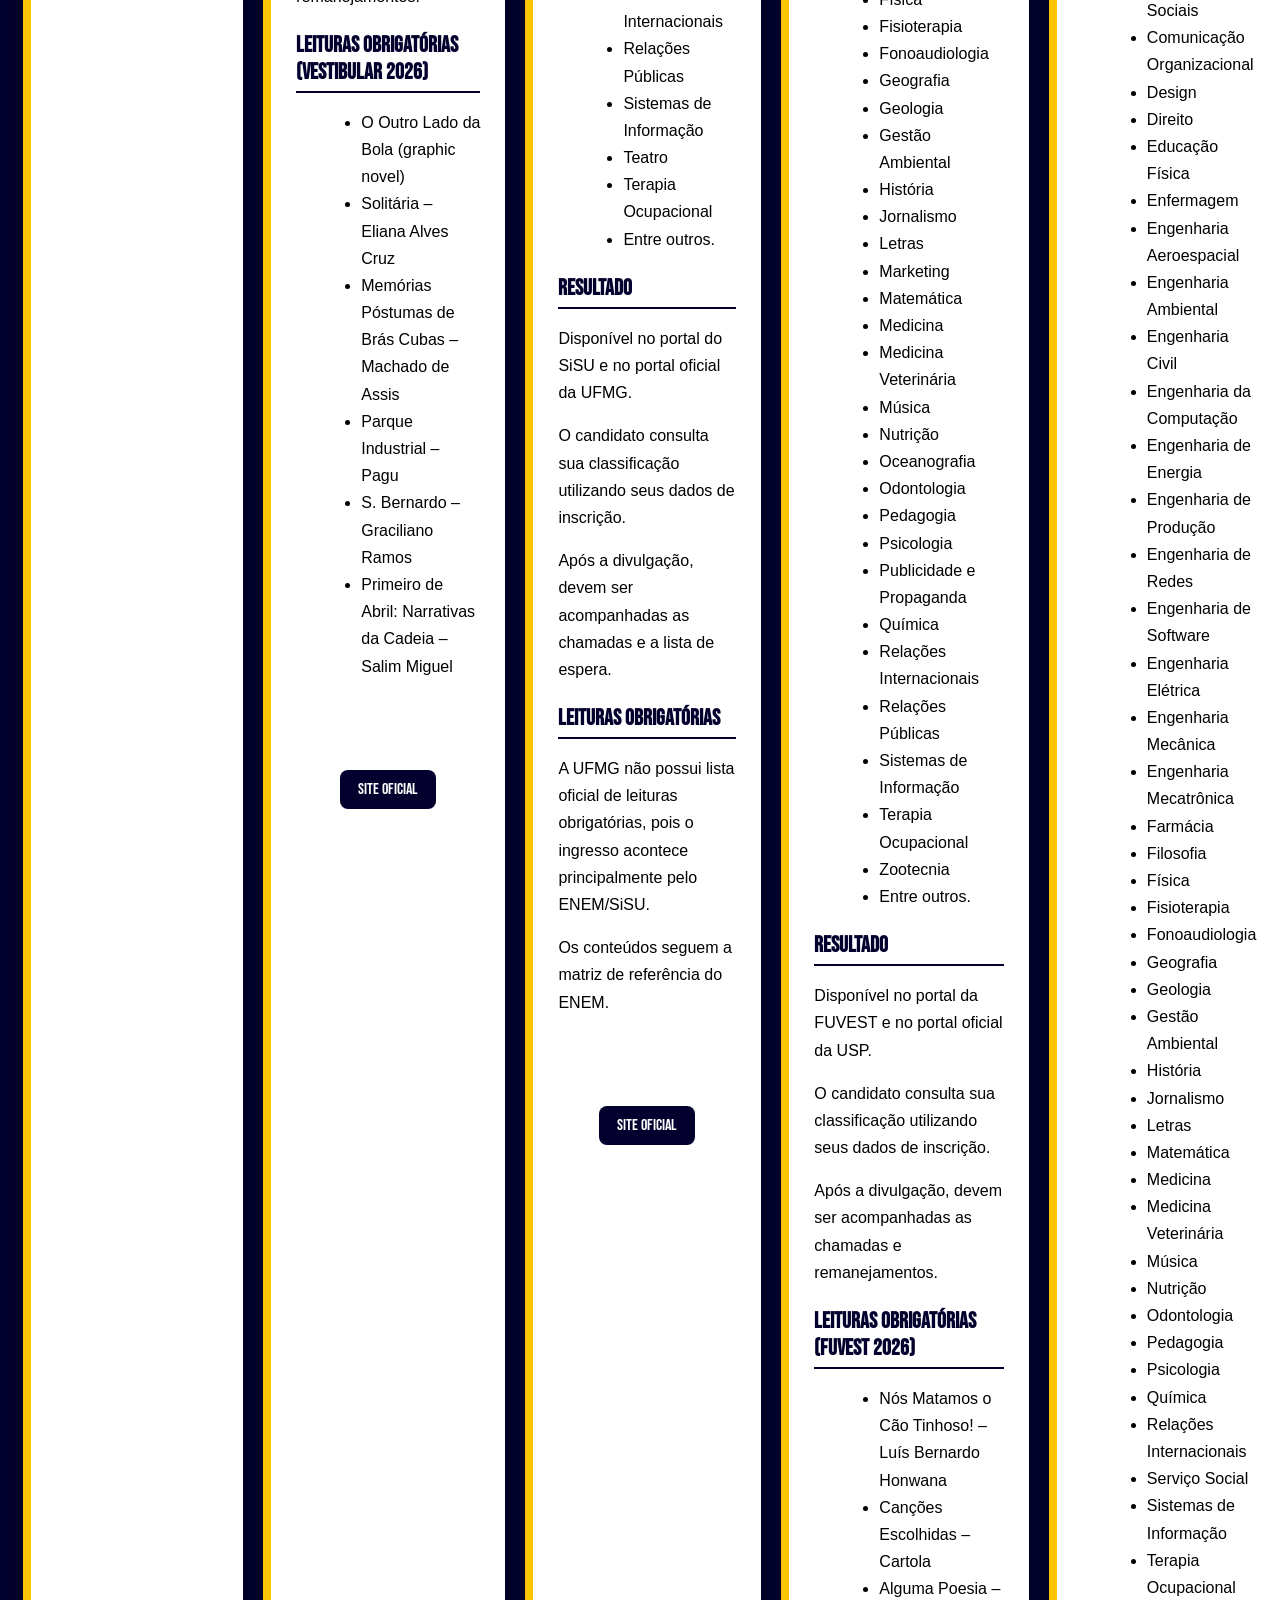
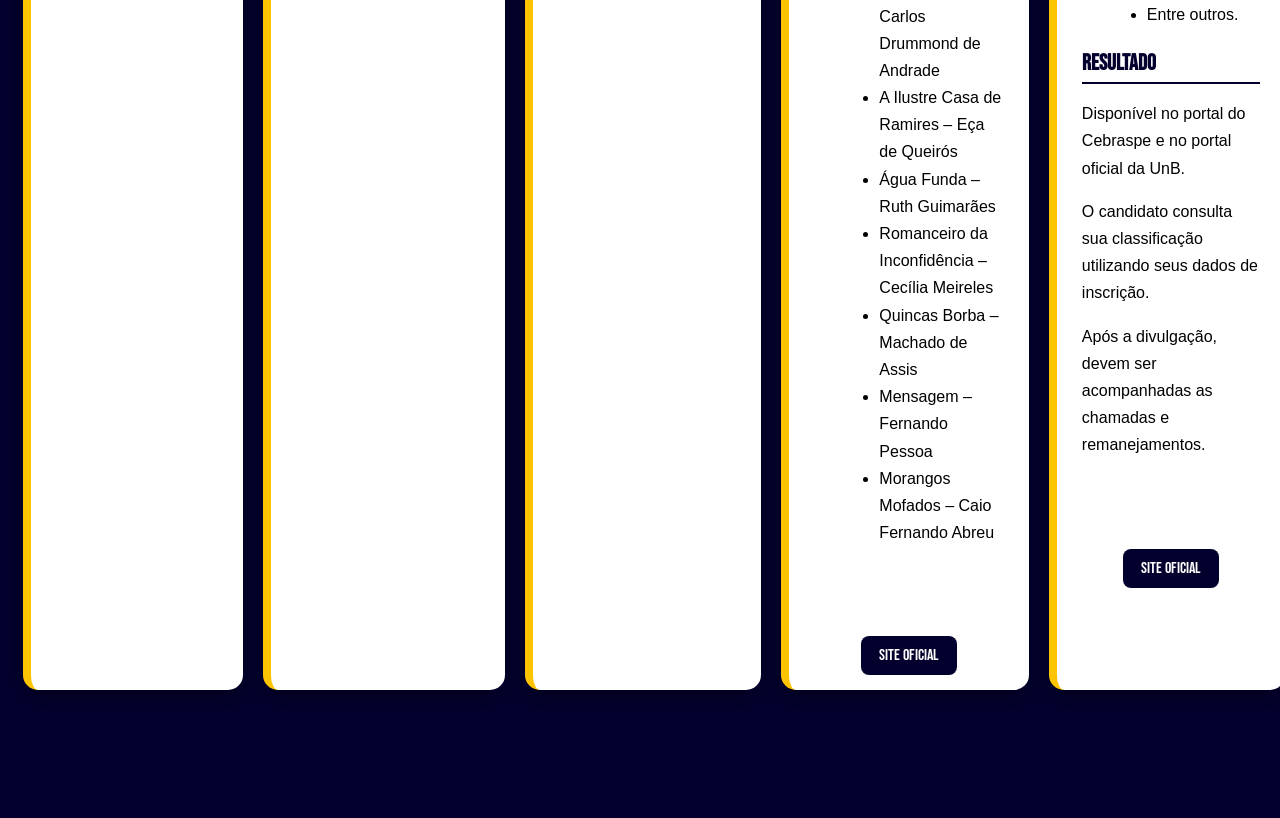
<file: federais.html>
<!DOCTYPE html>
<html lang="en">
<head>
    <meta charset="UTF-8">
    <meta name="viewport" content="width=device-width, initial-scale=1.0">
    <title>UniGuia</title>
    <link rel="stylesheet" href="style.css">
    <link rel="preconnect" href="https://fonts.googleapis.com">
    <link rel="preconnect" href="https://fonts.gstatic.com" crossorigin>
    <link href="https://fonts.googleapis.com/css2?family=Bebas+Neue&display=swap" rel="stylesheet">
    <style>
        header{
            margin-top: 4px;
        }
        .blocos{
            display: flex;
            margin: 5px;
        }
        .universidade{
            width: 300px;
            max-width: 1000px;
            margin: 120px 10px;
            background: #fff;
            color: #000;
            border-radius: 15px;
            padding: 25px;
            box-shadow: 0 8px 20px rgba(0,0,0,.35);
            border-left: 8px solid #FFC400;
        }

        .universidade h2{
            text-align: center;
            font-size: 35px;
            margin-bottom: 20px;
            color: #ffffff;
            background: #681020;
            border-radius: 15px;
            letter-spacing: 2px;
        }

        .info{
            margin-bottom: 18px;
        }

        .info h3{
            color:#03002e;
            margin-bottom:8px;
            font-size:22px;
            border-bottom:2px solid #03002e;
            padding-bottom:5px;
        }

        .info ul{
            margin-left:25px;
            font-family: Arial, Helvetica, sans-serif;
            line-height:1.7;
        }

        .info p{
            font-family: Arial, Helvetica, sans-serif;
            text-indent:0;
            line-height:1.7;
        }

        .site{
            margin-top:100px;
            text-align:center;
        }

        .site a{
            background:#03002e;
            color:#fff;
            text-decoration:none;
            padding:10px 18px;
            border-radius:8px;
            transition:.3s;
        }

        .site a:hover{
            background:#000;
        }

        
    </style>
</head>
    <header>
        <div class="logo">
           <img src="img/logo.jpg" alt="logo">
        </div>
        
        <div class="menu">
            <nav>
                <a href="index.html">Início</a>
                <a href="enem.html">Enem</a>
                <a href="federais.html" id="estilo">Federais</a>
                <a href="particulares.html">Particulares</a>
                <a href="contato.html">Contato</a>
                <a href="sobre_nos.html">Sobre Nós</a>
                <a href="cronograma.html">Cronograma</a>
            </nav>
        </div>
    </header>
<body>
    <div class="blocos">
        <div class="universidade">

            <h2>UFRJ</h2>

            <div class="info">
                <h3> Forma de ingresso</h3>
                <ul>
                    <li>ENEM (SiSU)</li>
                    <li>Teste de Habilidade Específica (THE)</li>
                    <li>Transferência externa</li>
                    <li>Reingresso</li>
                    <li>Mudança de curso</li>
                </ul>
            </div>

            <div class="info">
                <h3> Nota de corte (aproximada)</h3>
                <ul>
                    <li>Medicina: 790–820</li>
                    <li>Direito: 750–790</li>
                    <li>Psicologia: 740–780</li>
                    <li>Ciência da Computação: 740–790</li>
                    <li>Engenharias: 700–760</li>
                </ul>
            </div>

            <div class="info">
                <h3> Taxa</h3>
                <p>SiSU: Gratuito.</p>
            </div>

            <div class="info">
                <h3> Sistema de cotas</h3>
                <ul>
                    <li>50% para escolas públicas</li>
                    <li>Baixa renda</li>
                    <li>PPI</li>
                    <li>Quilombolas</li>
                    <li>PcD</li>
                </ul>
            </div>

            <div class="info">
                <h3> Campi</h3>
                <ul>
                    <li>Cidade Universitária</li>
                    <li>Praia Vermelha</li>
                    <li>Centro</li>
                    <li>Macaé</li>
                    <li>Duque de Caxias</li>
                </ul>
            </div>

            <div class="info">
                <h3> Cursos</h3>
                <p>Mais de 175 cursos de graduação nas áreas de Saúde, Humanas, Exatas, Engenharias e Artes.</p>
            </div>

            <div class="site">
                <a href="https://www.ufrj.br" target="_blank">Site Oficial</a>
            </div>

        </div>
        <div class="universidade">

            <h2>UFSC</h2>

            <div class="info">
                <h3> Forma de ingresso</h3>
                <ul>
                    <li>Vestibular Unificado UFSC/IFSC/IFC</li>
                    <li>ENEM (SiSU e processos seletivos específicos)</li>
                </ul>
            </div>

            <div class="info">
                <h3> Nota mínima (ENEM)</h3>
                <p>Não existe uma nota mínima fixa.</p>
                <p>As notas de corte variam conforme o curso e a modalidade de concorrência.</p>
                <ul>
                    <li>Os cursos mais concorridos costumam exigir notas mais elevadas.</li>
                </ul>
            </div>

            <div class="info">
                <h3> Taxa de inscrição</h3>
                <p>Vestibular Unificado 2026: <strong>R$ 192,00</strong>.</p>
            </div>

            <div class="info">
                <h3> Sistema de cotas</h3>
                <ul>
                    <li>50% das vagas destinadas a estudantes de escolas públicas.</li>
                    <li>Baixa renda.</li>
                    <li>Pretos, Pardos e Indígenas (PPI).</li>
                    <li>Quilombolas.</li>
                    <li>Pessoas com Deficiência (PcD).</li>
                </ul>
            </div>

            <div class="info">
                <h3> Provas</h3>

                <p><strong>Onde acontece?</strong></p>
                <p>O Vestibular UFSC acontece somente em Santa Catarina, em aproximadamente 24 cidades do estado.</p>

                <p><strong>Horário</strong></p>
                <ul>
                    <li>2 dias de prova.</li>
                    <li>Das 14h às 19h.</li>
                    <li>Entrada permitida até 13h45.</li>
                </ul>

                <p><strong>1º dia</strong></p>
                <ul>
                    <li>Língua Portuguesa e Literatura Brasileira – 12 questões</li>
                    <li>Língua Estrangeira – 8 questões</li>
                    <li>Matemática – 10 questões</li>
                    <li>Biologia – 10 questões</li>
                    <li>2 questões discursivas</li>
                </ul>

                <p><strong>2º dia</strong></p>
                <ul>
                    <li>História – 7 questões</li>
                    <li>Geografia – 7 questões</li>
                    <li>Filosofia – 2 questões</li>
                    <li>Sociologia – 2 questões</li>
                    <li>Questões interdisciplinares – 2 questões</li>
                    <li>Física – 10 questões</li>
                    <li>Química – 10 questões</li>
                    <li>Redação</li>
                </ul>
            </div>

            <div class="info">
                <h3> Edital</h3>
                <p>Define vagas, cotas, cronograma, matrícula e conteúdos cobrados.</p>
                <p>O vestibular possui provas objetivas, redação e leituras obrigatórias de literatura.</p>
            </div>

            <div class="info">
                <h3> Campi</h3>
                <ul>
                    <li>Florianópolis</li>
                    <li>Joinville</li>
                    <li>Blumenau</li>
                    <li>Curitibanos</li>
                    <li>Araranguá</li>
                </ul>
            </div>

            <div class="info">
                <h3> Cursos de graduação</h3>
                <p>Mais de 100 cursos de graduação, incluindo:</p>

                <ul>
                    <li>Administração</li>
                    <li>Agronomia</li>
                    <li>Animação</li>
                    <li>Antropologia</li>
                    <li>Arquitetura e Urbanismo</li>
                    <li>Arquivologia</li>
                    <li>Artes Cênicas</li>
                    <li>Biblioteconomia</li>
                    <li>Ciência da Computação</li>
                    <li>Ciência da Informação</li>
                    <li>Ciência de Dados</li>
                    <li>Ciências Biológicas</li>
                    <li>Ciências Contábeis</li>
                    <li>Ciências Econômicas</li>
                    <li>Ciências Sociais</li>
                    <li>Cinema</li>
                    <li>Design</li>
                    <li>Direito</li>
                    <li>Educação Física</li>
                    <li>Enfermagem</li>
                    <li>Engenharia Aeroespacial</li>
                    <li>Engenharia Automotiva</li>
                    <li>Engenharia Civil</li>
                    <li>Engenharia de Alimentos</li>
                    <li>Engenharia de Aquicultura</li>
                    <li>Engenharia de Computação</li>
                    <li>Engenharia de Controle e Automação</li>
                    <li>Engenharia de Energia</li>
                    <li>Engenharia de Materiais</li>
                    <li>Engenharia de Produção</li>
                    <li>Engenharia Elétrica</li>
                    <li>Engenharia Eletrônica</li>
                    <li>Engenharia Ferroviária e Metroviária</li>
                    <li>Engenharia Florestal</li>
                    <li>Engenharia Mecânica</li>
                    <li>Engenharia Mecatrônica</li>
                    <li>Engenharia Naval</li>
                    <li>Engenharia Química</li>
                    <li>Engenharia Sanitária e Ambiental</li>
                    <li>Engenharia Têxtil</li>
                    <li>Farmácia</li>
                    <li>Filosofia</li>
                    <li>Física</li>
                    <li>Fisioterapia</li>
                    <li>Fonoaudiologia</li>
                    <li>Geografia</li>
                    <li>Geologia</li>
                    <li>História</li>
                    <li>Jornalismo</li>
                    <li>Letras</li>
                    <li>Matemática</li>
                    <li>Medicina</li>
                    <li>Medicina Veterinária</li>
                    <li>Meteorologia</li>
                    <li>Museologia</li>
                    <li>Nutrição</li>
                    <li>Oceanografia</li>
                    <li>Odontologia</li>
                    <li>Pedagogia</li>
                    <li>Psicologia</li>
                    <li>Química</li>
                    <li>Relações Internacionais</li>
                    <li>Sistemas de Informação</li>
                    <li>Entre outros.</li>
                </ul>
            </div>

            <div class="info">
                <h3> Resultado</h3>
                <p>Disponível no portal da COPERVE.</p>
                <p>O candidato consulta sua classificação utilizando seus dados de inscrição.</p>
                <p>Após a divulgação, devem ser acompanhadas as chamadas e remanejamentos.</p>
            </div>

            <div class="info">
                <h3> Leituras obrigatórias (Vestibular 2026)</h3>
                <ul>
                    <li>O Outro Lado da Bola (graphic novel)</li>
                    <li>Solitária – Eliana Alves Cruz</li>
                    <li>Memórias Póstumas de Brás Cubas – Machado de Assis</li>
                    <li>Parque Industrial – Pagu</li>
                    <li>S. Bernardo – Graciliano Ramos</li>
                    <li>Primeiro de Abril: Narrativas da Cadeia – Salim Miguel</li>
                </ul>
            </div>

            <div class="site">
                <a href="https://coperve.ufsc.br/" target="_blank">
                    Site Oficial
                </a>
            </div>

        </div>
        <div class="universidade">

            <h2>UFMG</h2>

            <div class="info">
                <h3> Forma de ingresso</h3>
                <ul>
                    <li>ENEM (SiSU) (principal forma de ingresso)</li>
                    <li>Seriado UFMG (implantado em 2025 e que preencherá 30% das vagas a partir de 2028)</li>
                    <li>Processos seletivos específicos para alguns cursos</li>
                    <li>Transferência, obtenção de novo título e vagas remanescentes</li>
                </ul>
            </div>

            <div class="info">
                <h3> Nota mínima (ENEM)</h3>
                <p>Não existe uma nota mínima fixa.</p>
                <p>As notas de corte variam conforme o curso e a modalidade de concorrência.</p>

                <ul>
                    <li>Medicina: 800 a 820 pontos</li>
                    <li>Direito: 760 a 780 pontos</li>
                    <li>Psicologia: 750 a 770 pontos</li>
                    <li>Ciência da Computação: 740 a 780 pontos</li>
                    <li>Engenharia: 690 a 760 pontos</li>
                </ul>
            </div>

            <div class="info">
                <h3> Taxa de inscrição</h3>
                <p>SiSU: gratuita.</p>
                <p>A participação ocorre utilizando a nota do ENEM.</p>
            </div>

            <div class="info">
                <h3> Sistema de cotas</h3>
                <ul>
                    <li>50% das vagas destinadas a estudantes de escolas públicas.</li>
                    <li>Baixa renda.</li>
                    <li>Pretos, Pardos e Indígenas (PPI).</li>
                    <li>Quilombolas.</li>
                    <li>Pessoas com Deficiência (PcD).</li>
                </ul>
            </div>

            <div class="info">
                <h3> Provas</h3>

                <p><strong>Onde acontece?</strong></p>
                <p>A UFMG não possui vestibular tradicional para a maioria dos cursos.</p>
                <p>O ingresso acontece principalmente pela nota do ENEM, cuja prova é aplicada em todo o Brasil.</p>
                <p>Alguns cursos exigem provas de habilidades específicas, realizadas presencialmente em Belo Horizonte (MG).</p>

                <p><strong>Horário (ENEM)</strong></p>

                <p><strong>1º dia</strong></p>
                <ul>
                    <li>Linguagens – 45 questões</li>
                    <li>Ciências Humanas – 45 questões</li>
                    <li>Redação</li>
                    <li>Duração: 5h30</li>
                </ul>

                <p><strong>2º dia</strong></p>
                <ul>
                    <li>Matemática – 45 questões</li>
                    <li>Ciências da Natureza – 45 questões</li>
                    <li>Duração: 5h</li>
                </ul>

                <p>Total: 180 questões + redação.</p>
            </div>

            <div class="info">
                <h3> Edital</h3>
                <ul>
                    <li>Vagas</li>
                    <li>Sistema de cotas</li>
                    <li>Cronograma</li>
                    <li>Matrícula</li>
                    <li>Conteúdos cobrados</li>
                    <li>Lista de espera</li>
                    <li>Documentação necessária</li>
                </ul>

                <p>A seleção ocorre por meio da nota do ENEM e dos processos seletivos específicos.</p>
            </div>

            <div class="info">
                <h3> Campi</h3>
                <ul>
                    <li>Belo Horizonte (Campus Pampulha)</li>
                    <li>Belo Horizonte (Campus Saúde)</li>
                    <li>Belo Horizonte (Campus Direito)</li>
                    <li>Montes Claros (Instituto de Ciências Agrárias)</li>
                </ul>
            </div>

            <div class="info">
                <h3> Cursos de graduação</h3>

                <p>Mais de 87 cursos de graduação, incluindo:</p>

                <ul>
                    <li>Administração</li>
                    <li>Agronomia</li>
                    <li>Antropologia</li>
                    <li>Arquitetura e Urbanismo</li>
                    <li>Arquivologia</li>
                    <li>Biblioteconomia</li>
                    <li>Biomedicina</li>
                    <li>Ciência da Computação</li>
                    <li>Ciências Atuariais</li>
                    <li>Ciências Biológicas</li>
                    <li>Ciências Contábeis</li>
                    <li>Ciências Econômicas</li>
                    <li>Ciências Sociais</li>
                    <li>Cinema de Animação e Artes Digitais</li>
                    <li>Controladoria e Finanças</li>
                    <li>Dança</li>
                    <li>Design</li>
                    <li>Direito</li>
                    <li>Educação Física</li>
                    <li>Enfermagem</li>
                    <li>Engenharia Aeroespacial</li>
                    <li>Engenharia Agrícola e Ambiental</li>
                    <li>Engenharia Civil</li>
                    <li>Engenharia de Controle e Automação</li>
                    <li>Engenharia de Minas</li>
                    <li>Engenharia de Produção</li>
                    <li>Engenharia Elétrica</li>
                    <li>Engenharia Mecânica</li>
                    <li>Engenharia Metalúrgica</li>
                    <li>Engenharia Química</li>
                    <li>Estatística</li>
                    <li>Farmácia</li>
                    <li>Filosofia</li>
                    <li>Física</li>
                    <li>Fisioterapia</li>
                    <li>Fonoaudiologia</li>
                    <li>Geografia</li>
                    <li>Geologia</li>
                    <li>Gestão Pública</li>
                    <li>História</li>
                    <li>Jornalismo</li>
                    <li>Letras</li>
                    <li>Matemática</li>
                    <li>Medicina</li>
                    <li>Medicina Veterinária</li>
                    <li>Museologia</li>
                    <li>Música</li>
                    <li>Nutrição</li>
                    <li>Odontologia</li>
                    <li>Pedagogia</li>
                    <li>Psicologia</li>
                    <li>Publicidade e Propaganda</li>
                    <li>Química</li>
                    <li>Relações Econômicas Internacionais</li>
                    <li>Relações Públicas</li>
                    <li>Sistemas de Informação</li>
                    <li>Teatro</li>
                    <li>Terapia Ocupacional</li>
                    <li>Entre outros.</li>
                </ul>
            </div>

            <div class="info">
                <h3> Resultado</h3>
                <p>Disponível no portal do SiSU e no portal oficial da UFMG.</p>
                <p>O candidato consulta sua classificação utilizando seus dados de inscrição.</p>
                <p>Após a divulgação, devem ser acompanhadas as chamadas e a lista de espera.</p>
            </div>

            <div class="info">
                <h3> Leituras obrigatórias</h3>
                <p>A UFMG não possui lista oficial de leituras obrigatórias, pois o ingresso acontece principalmente pelo ENEM/SiSU.</p>
                <p>Os conteúdos seguem a matriz de referência do ENEM.</p>
            </div>

            <div class="site">
                <a href="https://www.ufmg.br/" target="_blank">Site Oficial</a>
            </div>

        </div>
        <div class="universidade">

            <h2>USP</h2>

            <div class="info">
                <h3> Forma de ingresso</h3>
                <ul>
                    <li>Vestibular FUVEST</li>
                    <li>ENEM-USP</li>
                    <li>Provão Paulista</li>
                    <li>Transferência externa e vagas remanescentes</li>
                </ul>
            </div>

            <div class="info">
                <h3> Nota mínima (ENEM)</h3>
                <p>Não existe uma nota mínima fixa.</p>
                <p>As notas de corte variam conforme o curso e a modalidade de concorrência.</p>

                <ul>
                    <li>Medicina: 810 a 850 pontos</li>
                    <li>Direito: 770 a 810 pontos</li>
                    <li>Psicologia: 770 a 810 pontos</li>
                    <li>Ciência da Computação: 770 a 820 pontos</li>
                    <li>Engenharia: 730 a 790 pontos</li>
                    <li>Administração: 730 a 780 pontos</li>
                </ul>
            </div>

            <div class="info">
                <h3> Taxa de inscrição</h3>
                <p>Vestibular FUVEST 2026: <strong>R$ 211,00</strong>.</p>
                <p>Há possibilidade de solicitar isenção e redução da taxa conforme o edital da FUVEST.</p>
            </div>

            <div class="info">
                <h3>Sistema de cotas</h3>
                <ul>
                    <li>50% das vagas destinadas a estudantes de escolas públicas.</li>
                    <li>Escola pública.</li>
                    <li>Pretos, Pardos e Indígenas (PPI).</li>
                    <li>Baixa renda.</li>
                    <li>Pessoas com Deficiência (PcD).</li>
                </ul>

                <p>A distribuição das vagas considera FUVEST, ENEM-USP e Provão Paulista.</p>
            </div>

            <div class="info">
                <h3> Provas</h3>

                <p><strong>O que é a FUVEST?</strong></p>
                <p>A Fundação Universitária para o Vestibular é responsável por organizar o vestibular da USP, elaborar as provas, divulgar os editais, publicar os resultados e coordenar o processo seletivo.</p>

                <p><strong>Onde acontece?</strong></p>
                <p>A prova da FUVEST é realizada presencialmente em diversas cidades do estado de São Paulo.</p>

                <ul>
                    <li>São Paulo</li>
                    <li>Bauru</li>
                    <li>Campinas</li>
                    <li>Guarulhos</li>
                    <li>Piracicaba</li>
                    <li>Pirassununga</li>
                    <li>Ribeirão Preto</li>
                    <li>Santos</li>
                    <li>São Carlos</li>
                    <li>Sorocaba</li>
                    <li>Taubaté</li>
                    <li>São José dos Campos</li>
                    <li>Barretos</li>
                    <li>Franca</li>
                    <li>Marília</li>
                    <li>Presidente Prudente</li>
                </ul>

                <p>O ENEM, utilizado pela modalidade ENEM-USP, é aplicado em todo o Brasil.</p>

                <p><strong>1ª fase</strong></p>

                <ul>
                    <li>90 questões objetivas.</li>
                    <li>Duração: 5 horas.</li>
                    <li>Português: 15 questões</li>
                    <li>Matemática: 15 questões</li>
                    <li>História: 10 questões</li>
                    <li>Geografia: 10 questões</li>
                    <li>Física: 10 questões</li>
                    <li>Química: 10 questões</li>
                    <li>Biologia: 10 questões</li>
                    <li>Inglês: 5 questões</li>
                    <li>Interdisciplinares: 5 questões</li>
                </ul>

                <p><strong>2ª fase</strong></p>

                <ul>
                    <li>1º dia: Redação + 10 questões dissertativas de Língua Portuguesa.</li>
                    <li>2º dia: 12 questões dissertativas específicas conforme o curso.</li>
                    <li>Alguns cursos possuem prova de habilidades específicas (Música, Artes Visuais e Artes Cênicas).</li>
                </ul>

            </div>

            <div class="info">
                <h3> Edital</h3>

                <ul>
                    <li>Vagas</li>
                    <li>Sistema de cotas</li>
                    <li>Cronograma</li>
                    <li>Matrícula</li>
                    <li>Conteúdos cobrados</li>
                </ul>

                <p>O vestibular possui 90 questões objetivas, redação, questões dissertativas e provas específicas para alguns cursos.</p>

                <p>A USP não possui leituras obrigatórias próprias, mas a FUVEST divulga uma lista anual de obras literárias obrigatórias.</p>

            </div>

            <div class="info">
                <h3> Campi</h3>

                <ul>
                    <li>São Paulo</li>
                    <li>Bauru</li>
                    <li>Lorena</li>
                    <li>Piracicaba</li>
                    <li>Pirassununga</li>
                    <li>Ribeirão Preto</li>
                    <li>Santos</li>
                    <li>São Carlos</li>
                </ul>

            </div>

            <div class="info">
                <h3> Cursos de graduação</h3>

                <p>Mais de 180 cursos de graduação, incluindo:</p>

                <ul>
                    <li>Administração</li>
                    <li>Arquitetura e Urbanismo</li>
                    <li>Artes Cênicas</li>
                    <li>Artes Visuais</li>
                    <li>Astronomia</li>
                    <li>Biblioteconomia</li>
                    <li>Biomedicina</li>
                    <li>Ciência da Computação</li>
                    <li>Ciências Biológicas</li>
                    <li>Ciências Contábeis</li>
                    <li>Ciências Econômicas</li>
                    <li>Ciências Sociais</li>
                    <li>Design</li>
                    <li>Direito</li>
                    <li>Educação Física</li>
                    <li>Enfermagem</li>
                    <li>Engenharia Aeroespacial</li>
                    <li>Engenharia Ambiental</li>
                    <li>Engenharia Civil</li>
                    <li>Engenharia da Computação</li>
                    <li>Engenharia de Materiais</li>
                    <li>Engenharia de Produção</li>
                    <li>Engenharia Elétrica</li>
                    <li>Engenharia Mecânica</li>
                    <li>Engenharia Mecatrônica</li>
                    <li>Engenharia Naval</li>
                    <li>Engenharia Química</li>
                    <li>Farmácia</li>
                    <li>Filosofia</li>
                    <li>Física</li>
                    <li>Fisioterapia</li>
                    <li>Fonoaudiologia</li>
                    <li>Geografia</li>
                    <li>Geologia</li>
                    <li>Gestão Ambiental</li>
                    <li>História</li>
                    <li>Jornalismo</li>
                    <li>Letras</li>
                    <li>Marketing</li>
                    <li>Matemática</li>
                    <li>Medicina</li>
                    <li>Medicina Veterinária</li>
                    <li>Música</li>
                    <li>Nutrição</li>
                    <li>Oceanografia</li>
                    <li>Odontologia</li>
                    <li>Pedagogia</li>
                    <li>Psicologia</li>
                    <li>Publicidade e Propaganda</li>
                    <li>Química</li>
                    <li>Relações Internacionais</li>
                    <li>Relações Públicas</li>
                    <li>Sistemas de Informação</li>
                    <li>Terapia Ocupacional</li>
                    <li>Zootecnia</li>
                    <li>Entre outros.</li>
                </ul>

            </div>

            <div class="info">
                <h3> Resultado</h3>

                <p>Disponível no portal da FUVEST e no portal oficial da USP.</p>
                <p>O candidato consulta sua classificação utilizando seus dados de inscrição.</p>
                <p>Após a divulgação, devem ser acompanhadas as chamadas e remanejamentos.</p>

            </div>

            <div class="info">
                <h3> Leituras obrigatórias (FUVEST 2026)</h3>

                <ul>
                    <li>Nós Matamos o Cão Tinhoso! – Luís Bernardo Honwana</li>
                    <li>Canções Escolhidas – Cartola</li>
                    <li>Alguma Poesia – Carlos Drummond de Andrade</li>
                    <li>A Ilustre Casa de Ramires – Eça de Queirós</li>
                    <li>Água Funda – Ruth Guimarães</li>
                    <li>Romanceiro da Inconfidência – Cecília Meireles</li>
                    <li>Quincas Borba – Machado de Assis</li>
                    <li>Mensagem – Fernando Pessoa</li>
                    <li>Morangos Mofados – Caio Fernando Abreu</li>
                </ul>

            </div>

            <div class="site">
                <a href="https://www.usp.br/" target="_blank">Site Oficial</a>
            </div>

        </div>
        <div class="universidade">

            <h2>UnB</h2>

            <div class="info">
                <h3> Forma de ingresso</h3>
                <ul>
                    <li>PAS (Programa de Avaliação Seriada)</li>
                    <li>Vestibular UnB</li>
                    <li>Acesso Enem UnB</li>
                    <li>Vestibular Indígena</li>
                    <li>Vestibular para Licenciatura em Educação do Campo (LEDOC)</li>
                    <li>Licenciatura em Língua Brasileira de Sinais (Libras)</li>
                    <li>Transferência externa, portador de diploma e vagas remanescentes</li>
                </ul>
            </div>

            <div class="info">
                <h3> O que é o PAS?</h3>

                <p>O PAS (Programa de Avaliação Seriada) é um processo seletivo exclusivo da UnB destinado aos estudantes do Ensino Médio.</p>

                <p>Ele é dividido em três etapas realizadas ao final de cada ano escolar:</p>

                <ul>
                    <li>1ª etapa: 1º ano do Ensino Médio</li>
                    <li>2ª etapa: 2º ano do Ensino Médio</li>
                    <li>3ª etapa: 3º ano do Ensino Médio</li>
                </ul>

                <p>A nota final é a soma do desempenho nas três provas e pode ser utilizada para ingressar na universidade.</p>

            </div>

            <div class="info">
                <h3> Nota mínima (ENEM)</h3>

                <p>Não existe uma nota mínima fixa.</p>
                <p>As notas de corte variam conforme o curso e a modalidade de concorrência.</p>

                <ul>
                    <li>Medicina: 790 a 830 pontos</li>
                    <li>Direito: 750 a 790 pontos</li>
                    <li>Psicologia: 740 a 780 pontos</li>
                    <li>Ciência da Computação: 740 a 790 pontos</li>
                    <li>Engenharia de Software: 750 a 800 pontos</li>
                    <li>Relações Internacionais: 740 a 790 pontos</li>
                </ul>

            </div>

            <div class="info">
                <h3> Taxa de inscrição</h3>

                <p>Vestibular UnB 2026: <strong>R$ 173,00</strong>.</p>
                <p>O pedido de isenção pode ser solicitado conforme as regras previstas no edital.</p>
                <p>Acesso Enem UnB: gratuito.</p>

            </div>

            <div class="info">
                <h3> Sistema de cotas</h3>

                <ul>
                    <li>50% das vagas destinadas a estudantes de escolas públicas.</li>
                    <li>Baixa renda.</li>
                    <li>Pretos, Pardos e Indígenas (PPI).</li>
                    <li>Quilombolas.</li>
                    <li>Pessoas com Deficiência (PcD).</li>
                </ul>

                <p>Além disso, a UnB possui o Sistema de Cotas para Negros e outras políticas afirmativas específicas.</p>

            </div>

            <div class="info">
                <h3> Provas</h3>

                <p><strong>Onde acontece?</strong></p>

                <p><strong>PAS:</strong> aplicado presencialmente em Brasília (DF) e em algumas cidades próximas.</p>

                <p><strong>Vestibular UnB:</strong> aplicado presencialmente em Brasília (DF) e Formosa (GO).</p>

                <p><strong>Acesso Enem UnB:</strong> utiliza a nota do ENEM, cuja prova é aplicada em todo o Brasil.</p>

                <p><strong>Horário</strong></p>

                <p>O Vestibular UnB 2026 é realizado em dois dias consecutivos de prova, nos dias 22 e 23 de novembro.</p>

                <p><strong>Como funciona a prova?</strong></p>

                <ul>
                    <li>Organizada pelo Cebraspe.</li>
                    <li>Sistema de respostas "Certo ou Errado".</li>
                    <li>Uma resposta errada pode anular uma resposta correta.</li>
                </ul>

                <p>Conteúdos cobrados:</p>

                <ul>
                    <li>Língua Portuguesa</li>
                    <li>Literatura Brasileira</li>
                    <li>Matemática</li>
                    <li>História</li>
                    <li>Geografia</li>
                    <li>Física</li>
                    <li>Química</li>
                    <li>Biologia</li>
                    <li>Filosofia</li>
                    <li>Sociologia</li>
                    <li>Língua Estrangeira</li>
                    <li>Redação</li>
                </ul>

            </div>

            <div class="info">
                <h3> Edital</h3>

                <ul>
                    <li>Vagas</li>
                    <li>Sistema de cotas</li>
                    <li>Cronograma</li>
                    <li>Matrícula</li>
                    <li>Conteúdos cobrados</li>
                    <li>Regras do PAS</li>
                    <li>Regras do Vestibular</li>
                    <li>Regras do Acesso Enem</li>
                    <li>Documentação necessária</li>
                </ul>

                <p>O Vestibular 2026 oferece 2.102 vagas para os cursos de graduação.</p>

            </div>

            <div class="info">
                <h3> Campi</h3>

                <ul>
                    <li>Darcy Ribeiro (Brasília)</li>
                    <li>Ceilândia</li>
                    <li>Gama</li>
                    <li>Planaltina</li>
                </ul>

            </div>

            <div class="info">
                <h3> Cursos de graduação</h3>

                <p>Mais de 130 cursos de graduação, incluindo:</p>

                <ul>
                    <li>Administração</li>
                    <li>Agronomia</li>
                    <li>Arquitetura e Urbanismo</li>
                    <li>Artes Cênicas</li>
                    <li>Artes Visuais</li>
                    <li>Biblioteconomia</li>
                    <li>Biotecnologia</li>
                    <li>Ciência da Computação</li>
                    <li>Ciências Ambientais</li>
                    <li>Ciências Biológicas</li>
                    <li>Ciências Contábeis</li>
                    <li>Ciências Econômicas</li>
                    <li>Ciência Política</li>
                    <li>Ciências Sociais</li>
                    <li>Comunicação Organizacional</li>
                    <li>Design</li>
                    <li>Direito</li>
                    <li>Educação Física</li>
                    <li>Enfermagem</li>
                    <li>Engenharia Aeroespacial</li>
                    <li>Engenharia Ambiental</li>
                    <li>Engenharia Civil</li>
                    <li>Engenharia da Computação</li>
                    <li>Engenharia de Energia</li>
                    <li>Engenharia de Produção</li>
                    <li>Engenharia de Redes</li>
                    <li>Engenharia de Software</li>
                    <li>Engenharia Elétrica</li>
                    <li>Engenharia Mecânica</li>
                    <li>Engenharia Mecatrônica</li>
                    <li>Farmácia</li>
                    <li>Filosofia</li>
                    <li>Física</li>
                    <li>Fisioterapia</li>
                    <li>Fonoaudiologia</li>
                    <li>Geografia</li>
                    <li>Geologia</li>
                    <li>Gestão Ambiental</li>
                    <li>História</li>
                    <li>Jornalismo</li>
                    <li>Letras</li>
                    <li>Matemática</li>
                    <li>Medicina</li>
                    <li>Medicina Veterinária</li>
                    <li>Música</li>
                    <li>Nutrição</li>
                    <li>Odontologia</li>
                    <li>Pedagogia</li>
                    <li>Psicologia</li>
                    <li>Química</li>
                    <li>Relações Internacionais</li>
                    <li>Serviço Social</li>
                    <li>Sistemas de Informação</li>
                    <li>Terapia Ocupacional</li>
                    <li>Entre outros.</li>
                </ul>

            </div>

            <div class="info">
                <h3> Resultado</h3>

                <p>Disponível no portal do Cebraspe e no portal oficial da UnB.</p>
                <p>O candidato consulta sua classificação utilizando seus dados de inscrição.</p>
                <p>Após a divulgação, devem ser acompanhadas as chamadas e remanejamentos.</p>

            </div>

            <div class="site">
                <a href="https://www.unb.br/" target="_blank">Site Oficial</a>
            </div>
    </div>
</div>
    <script src="script.js"></script>


</body>
</html>
</file>
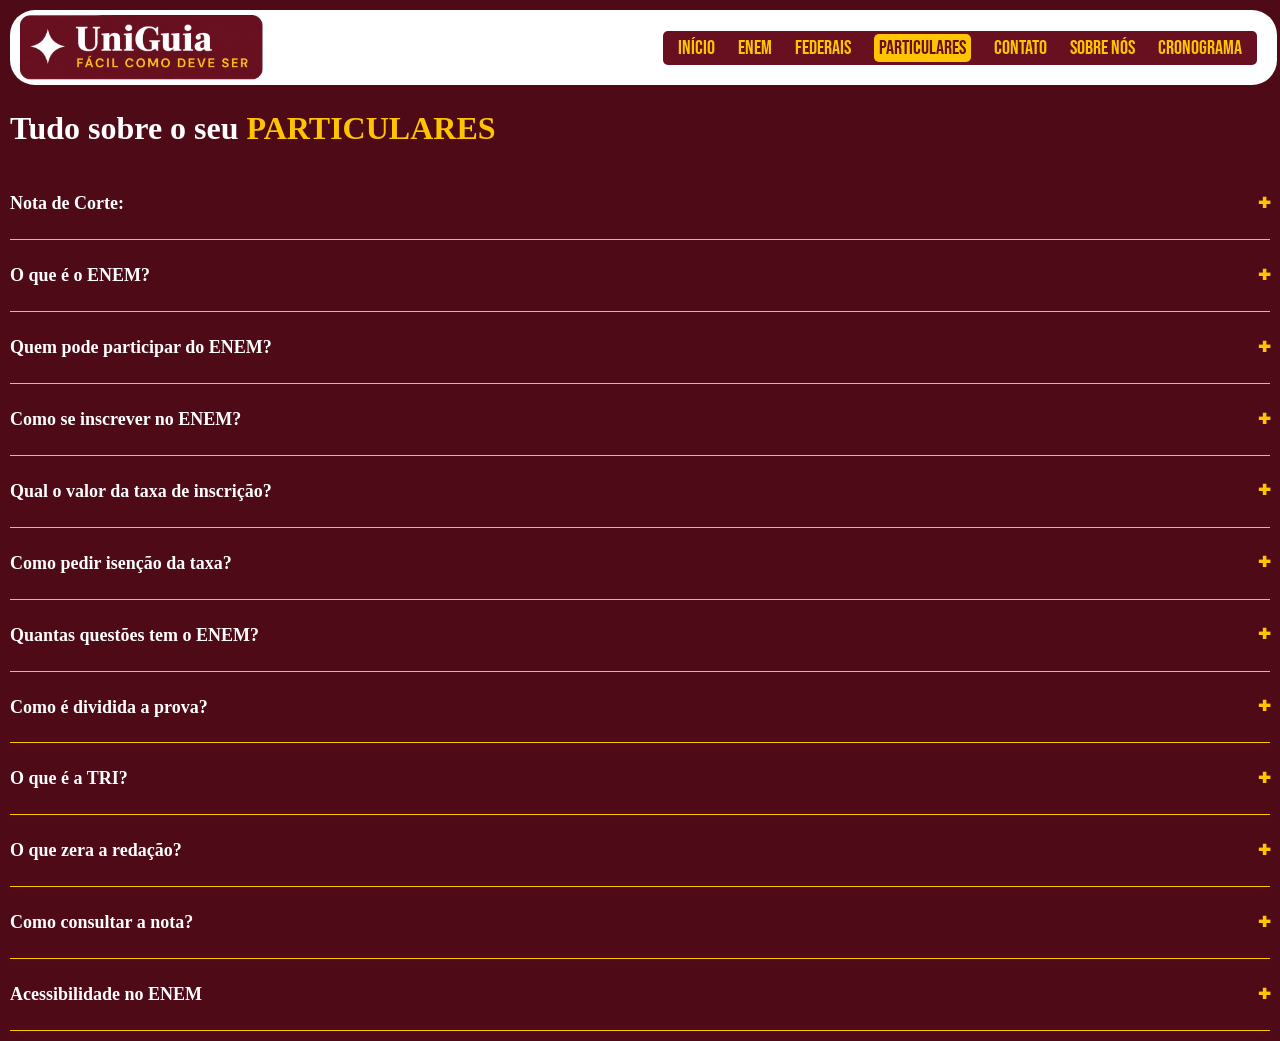
<file: particulares.html>
<!DOCTYPE html>
<html lang="en">
<head>
    <meta charset="UTF-8">
    <meta name="viewport" content="width=device-width, initial-scale=1.0">
    <title>UniGuia</title>
    <link rel="stylesheet" href="style.css">
    <link rel="preconnect" href="https://fonts.googleapis.com">
    <link rel="preconnect" href="https://fonts.gstatic.com" crossorigin>
    <link href="https://fonts.googleapis.com/css2?family=Bebas+Neue&display=swap" rel="stylesheet">
</head>
<body>
    <header>
        <div class="logo">
           <img src="img/logo.jpg" alt="logo">
        </div>
        
        <div class="menu">
            <nav>
                <a href="index.html">Início</a>
                <a href="enem.html">Enem</a>
                <a href="federais.html">Federais</a>
                <a href="particulares.html" id="estilo">Particulares</a>
                <a href="contato.html">Contato</a>
                <a href="sobre_nos.html">Sobre Nós</a>
                <a href="cronograma.html">Cronograma</a>
            </nav>
        </div>
    </header>

    <style>
        body {
            font-family: "Bebas Neue", sans-serif;
            padding: 2px;
            color: #fff;
            background-color: #4E0B17;
        }

        .enem {
            margin-top: 100px; 

        }
        .amarelo {
            color: #ffc400;
        }

        h1 {
            font-family: 'Times New Roman', Times, serif;
        }

        h2 {
            text-align: center;
            color: #fff;
            font-family: Georgia, 'Times New Roman', Times, serif;
            font-size: 18px;
        }

        p {
            text-indent: 50px;
        }
        .faq-item {
            border-bottom: 1px solid #ffc400;
            padding: 10px 0;
        }

        .pergunta {
            display: flex;
            justify-content: space-between;
            align-items: center;
            cursor: pointer;
        }

        .pergunta h3 {
            margin: 0;
            font-size: 18px;
            color: #f6f6f6;
        }

        .icone {
            font-size: 30px;
            font-weight: bold;
            color: #ffc400;
            transition: transform 0.3s ease;
        }

        .resposta {
            max-height: 0;
            overflow: hidden;
            transition: max-height 0.3s ease, padding 0.3s ease;
            color: #fff;
        }

        .faq-item.ativa .resposta {
            max-height: 200px;
            padding-top: 10px;
        }

        .faq-item.ativa .icone {
            transform: rotate(45deg);
        }
    </style>

    <div class="enem">
        <h1>Tudo sobre o seu <span class="amarelo"> PARTICULARES </span></h1>

        <!-- Pergunta 1 -->
        <div class="faq-item">
            <div class="pergunta">
                <h2>Nota de Corte:</h2>
                <span class="icone">+</span>
            </div>
            <div class="resposta">
                <a href="https://acessounico.mec.gov.br/busca" target="_blank"><p> Nota de Corte </p></a>
            </div>
        </div>
        
        <!-- Pergunta 2 -->
        <div class="faq-item">
            <div class="pergunta">
                <h2>O que é o ENEM?</h2>
                <span class="icone">+</span>
            </div>
            <div class="resposta">
                <p>
                    O ENEM (Exame Nacional do Ensino Médio) é uma avaliação criada 
                    pelo Ministério da Educação em 1998. Atualmente, ele é utilizado
                    como uma das principais formas de ingresso no ensino superior
                    brasileiro, permitindo acesso ao SISU, PROUNI, FIES e diversas
                    instituições de ensino.
                </p>
            </div>
        </div>
        
        <!-- Pergunta 3 -->
        <div class="faq-item">
            <div class="pergunta">
                <h2>Quem pode participar do ENEM?</h2>
                <span class="icone">+</span>
            </div>
            <div class="resposta">
                <p>
                    Pode participar:
                    Quem já concluiu o Ensino Médio;
                    Quem está concluindo o Ensino Médio;
                    Estudantes dos anos anteriores como "treineiros", apenas para autoavaliação.
                </p>
            </div>
        </div>
        
        <!-- Pergunta 4 -->
        <div class="faq-item">
            <div class="pergunta">
                <h2>Como se inscrever no ENEM?</h2>
       
                <span class="icone">+</span>
            </div>
            <div class="resposta">
                 <p> 
                    A inscrição é realizada exclusivamente pela Página do Participante do Inep,
                    utilizando CPF e conta Gov.br Site oficial: 
                </p>
                <a href="https://enem.inep.gov.br/participante/?utm_source=chatgpt.com" target="_blank"><p> Página do participante </p></a>
            </div>
        </div>


        <!-- Pergunta 5 -->
        <div class="faq-item">
            <div class="pergunta">
                <h2>Qual o valor da taxa de inscrição?</h2>
                <span class="icone">+</span>
            </div>
            <div class="resposta">
                <p>
                    Na edição de 2026, a taxa de inscrição é de R$ 85,00.
                </p>            
            </div>
        </div>


        <!-- Pergunta 6 -->
        <div class="faq-item">
            <div class="pergunta">
                <h2>Como pedir isenção da taxa?</h2>
        
                <span class="icone">+</span>
            </div>
            <div class="resposta">
                <p>
                    Podem solicitar isenção:
                    Estudantes do 3º ano da rede pública;
                    Pessoas que cursaram todo o ensino médio em escola pública ou como bolsistas
                    integrais com renda familiar de até 1,5 salário mínimo por pessoa;
                    Inscritos no CadÚnico;
                    Beneficiários do programa Pé-de-Meia.
                </p>
            </div>
        </div>

         <!-- Pergunta 7 -->
        <div class="faq-item">
            <div class="pergunta">
                <h2>Quantas questões tem o ENEM?</h2>
                <span class="icone">+</span>
            </div>
            <div class="resposta">
                <p>
                    O exame possui:
                    180 questões objetivas;
                    1 redação dissertativo-argumentativa.
                    As questões são divididas em quatro áreas do conhecimento.
                </p>
            </div>
        </div>
        
        <!-- Pergunta 8 -->
        <div class="faq-item">
            <div class="pergunta">
                <h2>Como é dividida a prova?</h2>
                <span class="icone">+</span>
            </div>
            <div class="resposta">
                <p>1º dia</p>
                <p>
                    - Linguagens, Códigos e suas Tecnologias
                    - Ciências Humanas e suas Tecnologias
                    - Redação</p>
                <p>2º dia</p>
                <p>
                    - Matemática e suas Tecnologias
                    - Ciências da Natureza e suas Tecnologias 
                </p>
                <p>
                    Total: 180 questões + redação.
                </p>
            </div>
        </div>

        <!-- Pergunta 9 -->
        <div class="faq-item">
            <div class="pergunta">
                <h2>O que é a TRI?</h2>
        
                <span class="icone">+</span>
            </div>
            <div class="resposta">
                <p>
                    TRI significa Teoria de Resposta ao Item.
                    Ela não considera apenas quantas questões você acertou, mas também a coerência dos seus acertos. Acertar questões difíceis e errar muitas fáceis pode reduzir a nota final, pois o sistema entende que houve inconsistência no padrão de respostas.
                </p>
            </div>
        </div>

        <!-- Pergunta 10 -->
        <div class="faq-item">
            <div class="pergunta">
                 <h2>O que zera a redação?</h2>
        
                <span class="icone">+</span>
            </div>
            <div class="resposta">
                <p>
                    A redação recebe nota zero quando:
                    Foge totalmente ao tema;
                    Não é um texto dissertativo-argumentativo;
                    Possui menos de 7 linhas;
                    Contém impropérios ou desenhos;
                    Está em branco;
                    Apresenta cópia integral dos textos motivadores.
                </p>
            
            </div>
        </div>

        <!-- Pergunta 11 -->
        <div class="faq-item">
            <div class="pergunta">
                <h2>Como consultar a nota?</h2>
                <span class="icone">+</span>
            </div>
            <div class="resposta">
                <p>
                    A nota é divulgada na Página do Participante.
                    O estudante deve acessar com CPF e senha da conta Gov.br.
                    Acesso: 
                </p>
                <a href="https://enem.inep.gov.br/participante/?utm_source=chatgpt.com"></a> 
            </div>
        </div>


        <!-- Pergunta 12 -->
        <div class="faq-item">
            <div class="pergunta">
                <h2>Acessibilidade no ENEM</h2>
                <span class="icone">+</span>
            </div>
            <div class="resposta">
                <p>
                    Quem pode solicitar atendimento especializado?
                    Participantes com deficiência, transtorno funcional específico (como TEA, dislexia, TDAH), gestantes,
                    lactantes, idosos e pessoas com outras condições específicas previstas no edital. A solicitação é
                    feita durante a inscrição. Fonte:
                </p>
                <a href="INEP - Perguntas Frequentes ENEM" target="_blank"></a>
            </div>
        </div>

    </div>



</body>
</html>
</file>
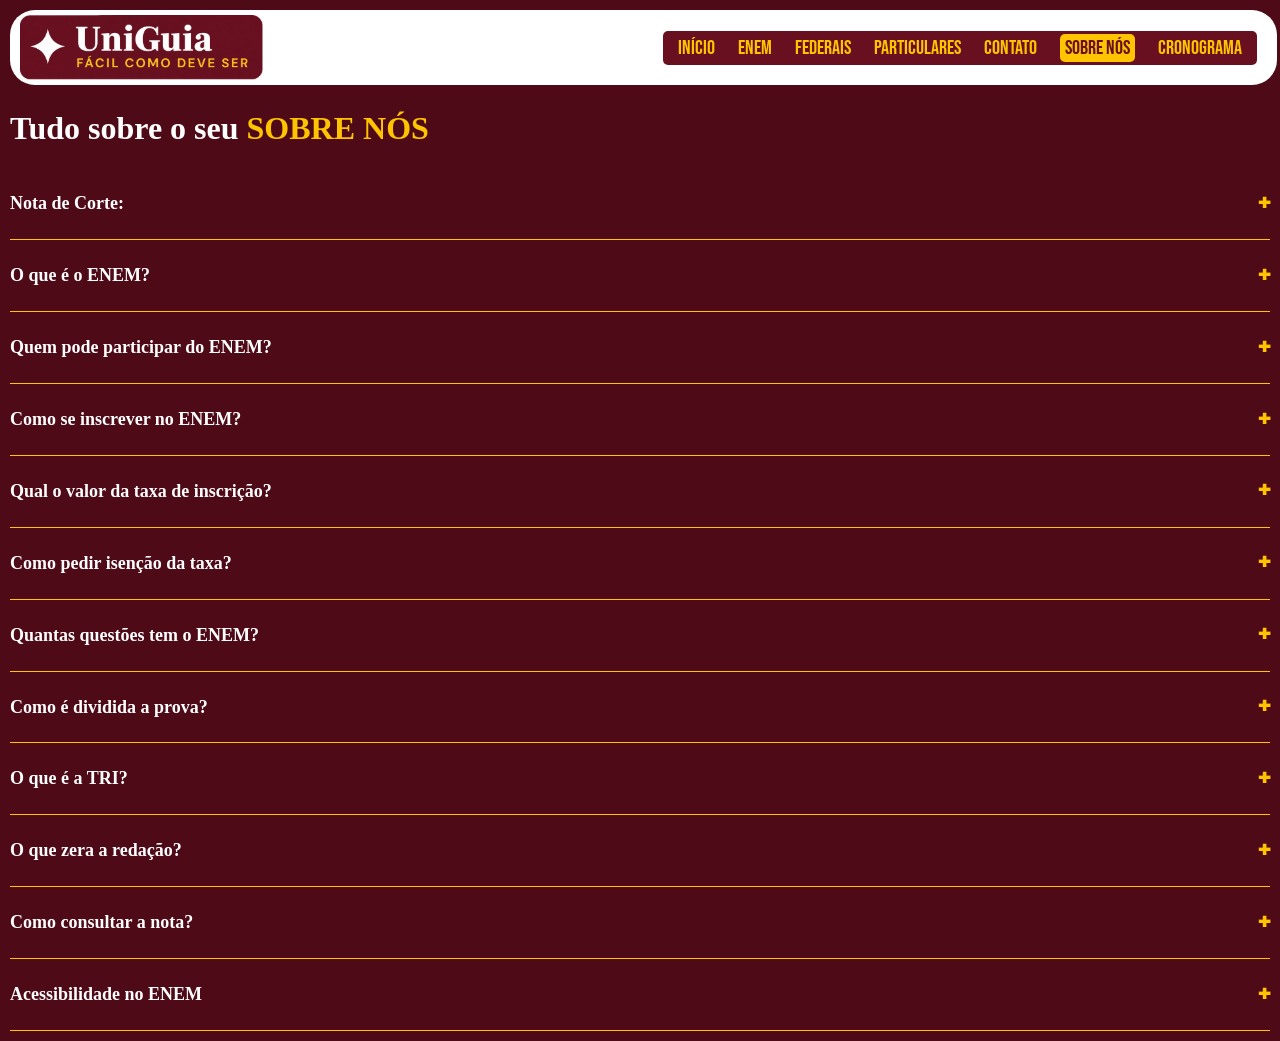
<file: sobre_nos.html>
<!DOCTYPE html>
<html lang="en">
<head>
    <meta charset="UTF-8">
    <meta name="viewport" content="width=device-width, initial-scale=1.0">
    <title>UniGuia</title>
    <link rel="stylesheet" href="style.css">
    <link rel="preconnect" href="https://fonts.googleapis.com">
    <link rel="preconnect" href="https://fonts.gstatic.com" crossorigin>
    <link href="https://fonts.googleapis.com/css2?family=Bebas+Neue&display=swap" rel="stylesheet">
</head>
<body>
    <header>
        <div class="logo">
           <img src="img/logo.jpg" alt="logo">
        </div>
        
        <div class="menu">
            <nav>
                <a href="index.html">Início</a>
                <a href="enem.html">Enem</a>
                <a href="federais.html">Federais</a>
                <a href="particulares.html">Particulares</a>
                <a href="contato.html">Contato</a>
                <a href="sobre_nos.html" id="estilo">Sobre Nós</a>
                <a href="cronograma.html">Cronograma</a>
            </nav>
        </div>
    </header>


    <style>
        body {
            font-family: "Bebas Neue", sans-serif;
            padding: 2px;
            color: #fff;
            background-color: #4E0B17;
        }

        .enem {
            margin-top: 100px; 

        }
        .amarelo {
            color: #ffc400;
        }

        h1 {
            font-family: 'Times New Roman', Times, serif;
        }

        h2 {
            text-align: center;
            color: #fff;
            font-family: Georgia, 'Times New Roman', Times, serif;
            font-size: 18px;
        }

        p {
            text-indent: 50px;
        }
        .faq-item {
            border-bottom: 1px solid #ffc400;
            padding: 10px 0;
        }

        .pergunta {
            display: flex;
            justify-content: space-between;
            align-items: center;
            cursor: pointer;
        }

        .pergunta h3 {
            margin: 0;
            font-size: 18px;
            color: #f6f6f6;
        }

        .icone {
            font-size: 30px;
            font-weight: bold;
            color: #ffc400;
            transition: transform 0.3s ease;
        }

        .resposta {
            max-height: 0;
            overflow: hidden;
            transition: max-height 0.3s ease, padding 0.3s ease;
            color: #fff;
        }

        .faq-item.ativa .resposta {
            max-height: 200px;
            padding-top: 10px;
        }

        .faq-item.ativa .icone {
            transform: rotate(45deg);
        }
    </style>
</head>
<body>

    <div class="enem">
        <h1>Tudo sobre o seu <span class="amarelo"> SOBRE NÓS <span></h1>

        <!-- Pergunta 1 -->
        <div class="faq-item">
            <div class="pergunta">
                <h2> Nota de Corte: </h2>
                <span class="icone">+</span>
            </div>
            <div class="resposta">
                <a href="https://acessounico.mec.gov.br/busca" target="_blank"><p> Nota de Corte </p></a>
            </div>
        </div>
        
        <!-- Pergunta 2 -->
        <div class="faq-item">
            <div class="pergunta">
                <h2>O que é o ENEM?</h2>
                <span class="icone">+</span>
            </div>
            <div class="resposta">
                <p>
                    O ENEM (Exame Nacional do Ensino Médio) é uma avaliação criada 
                    pelo Ministério da Educação em 1998. Atualmente, ele é utilizado
                    como uma das principais formas de ingresso no ensino superior
                    brasileiro, permitindo acesso ao SISU, PROUNI, FIES e diversas
                    instituições de ensino.

                </p>
            </div>
        </div>
        
        <!-- Pergunta 3 -->
        <div class="faq-item">
            <div class="pergunta">
                <h2>Quem pode participar do ENEM?</h2>
                <span class="icone">+</span>
            </div>
            <div class="resposta">
                <p>
                    Pode participar:
                    Quem já concluiu o Ensino Médio;
                    Quem está concluindo o Ensino Médio;
                    Estudantes dos anos anteriores como "treineiros", apenas para autoavaliação.
                </p>
            </div>
        </div>
        
        <!-- Pergunta 4 -->
        <div class="faq-item">
            <div class="pergunta">
                <h2>Como se inscrever no ENEM?</h2>
       
                <span class="icone">+</span>
            </div>
            <div class="resposta">
                 <p> 
                    A inscrição é realizada exclusivamente pela Página do Participante do Inep,
                    utilizando CPF e conta Gov.br Site oficial: 
                </p>
                <a href="https://enem.inep.gov.br/participante/?utm_source=chatgpt.com" target="_blank"><p> Página do participante </p></a>
            </div>
        </div>


        <!-- Pergunta 5 -->
        <div class="faq-item">
            <div class="pergunta">
                <h2>Qual o valor da taxa de inscrição?</h2>
                <span class="icone">+</span>
            </div>
            <div class="resposta">
                <p>
                    Na edição de 2026, a taxa de inscrição é de R$ 85,00.
                </p>            
            </div>
        </div>


        <!-- Pergunta 6 -->
        <div class="faq-item">
            <div class="pergunta">
                <h2>Como pedir isenção da taxa?</h2>
        
                <span class="icone">+</span>
            </div>
            <div class="resposta">
                <p>
                    Podem solicitar isenção:
                    Estudantes do 3º ano da rede pública;
                    Pessoas que cursaram todo o ensino médio em escola pública ou como bolsistas
                    integrais com renda familiar de até 1,5 salário mínimo por pessoa;
                    Inscritos no CadÚnico;
                    Beneficiários do programa Pé-de-Meia.
                </p>
            </div>
        </div>

         <!-- Pergunta 7 -->
        <div class="faq-item">
            <div class="pergunta">
                <h2>Quantas questões tem o ENEM?</h2>
                <span class="icone">+</span>
            </div>
            <div class="resposta">
                <p>
                    O exame possui:
                    180 questões objetivas;
                    1 redação dissertativo-argumentativa.
                    As questões são divididas em quatro áreas do conhecimento.
                </p>
            </div>
        </div>
        
        <!-- Pergunta 8 -->
        <div class="faq-item">
            <div class="pergunta">
                <h2>Como é dividida a prova?</h2>
                <span class="icone">+</span>
            </div>
            <div class="resposta">
                <p>1º dia</p>
                <p>
                    - Linguagens, Códigos e suas Tecnologias
                    - Ciências Humanas e suas Tecnologias
                    - Redação</p>
                <p>2º dia</p>
                <p>
                    - Matemática e suas Tecnologias
                    - Ciências da Natureza e suas Tecnologias 
                </p>
                <p>
                    Total: 180 questões + redação.
                </p>
            </div>
        </div>

        <!-- Pergunta 9 -->
        <div class="faq-item">
            <div class="pergunta">
                <h2>O que é a TRI?</h2>
        
                <span class="icone">+</span>
            </div>
            <div class="resposta">
                <p>
                    TRI significa Teoria de Resposta ao Item.
                    Ela não considera apenas quantas questões você acertou, mas também a coerência dos seus acertos. Acertar questões difíceis e errar muitas fáceis pode reduzir a nota final, pois o sistema entende que houve inconsistência no padrão de respostas.
                </p>
            </div>
        </div>

        <!-- Pergunta 10 -->
        <div class="faq-item">
            <div class="pergunta">
                 <h2>O que zera a redação?</h2>
        
                <span class="icone">+</span>
            </div>
            <div class="resposta">
                <p>
                    A redação recebe nota zero quando:
                    Foge totalmente ao tema;
                    Não é um texto dissertativo-argumentativo;
                    Possui menos de 7 linhas;
                    Contém impropérios ou desenhos;
                    Está em branco;
                    Apresenta cópia integral dos textos motivadores.
                </p>
            
            </div>
        </div>

        <!-- Pergunta 11 -->
        <div class="faq-item">
            <div class="pergunta">
                <h2>Como consultar a nota?</h2>
                <span class="icone">+</span>
            </div>
            <div class="resposta">
                <p>
                    A nota é divulgada na Página do Participante.
                    O estudante deve acessar com CPF e senha da conta Gov.br.
                    Acesso: 
                </p>
                <a href="https://enem.inep.gov.br/participante/?utm_source=chatgpt.com"></a> 
            </div>
        </div>


        <!-- Pergunta 12 -->
        <div class="faq-item">
            <div class="pergunta">
                <h2>Acessibilidade no ENEM</h2>
                <span class="icone">+</span>
            </div>
            <div class="resposta">
                <p>
                    Quem pode solicitar atendimento especializado?
                    Participantes com deficiência, transtorno funcional específico (como TEA, dislexia, TDAH), gestantes,
                    lactantes, idosos e pessoas com outras condições específicas previstas no edital. A solicitação é
                    feita durante a inscrição. Fonte:
                </p>
                <a href="INEP - Perguntas Frequentes ENEM" target="_blank"></a>
            </div>
        </div>
    </div>

    <script src="script.js"></script>


</body>
</html>
</file>
<file: style.css>
body {
  background: #03002e;
  font-family: "Bebas Neue", sans-serif;
  font-weight: 400;
  font-style: normal;
}
header {
  display: flex;
  justify-content: space-between;
  background: #fff;
  border-radius: 25px;
  position: fixed;
  width: 99%;
 
}
.logo img {
  height: 65px;
  width: auto;
  margin-left: 10px;
  margin-top: 5px;
}

.menu {
  display: flex;
  align-items: center;
}
.menu nav {
  margin-inline: 20px;
  flex-wrap: nowrap;
  justify-content: center;
  align-items: center;
  overflow-x: auto;
  padding-bottom: 5px;
  gap: 15px;
  background: #681020;
  border-radius: 5px;
  padding: 5px;
}
.menu nav a {
  text-decoration: none;
  color: #ffc400;
  margin-inline: 10px;
  font-size: 20px;
}
.menu nav a:hover{
  background-color: #ffc400;
  color: #681020;
  padding: 2px 5px;
  border-radius: 5px;
  
}
/*"animação" de clique*/
#estilo{
  background-color: #ffc400;
  color: #681020;
  padding: 2px 5px;
  border-radius: 5px;
}
</file>
